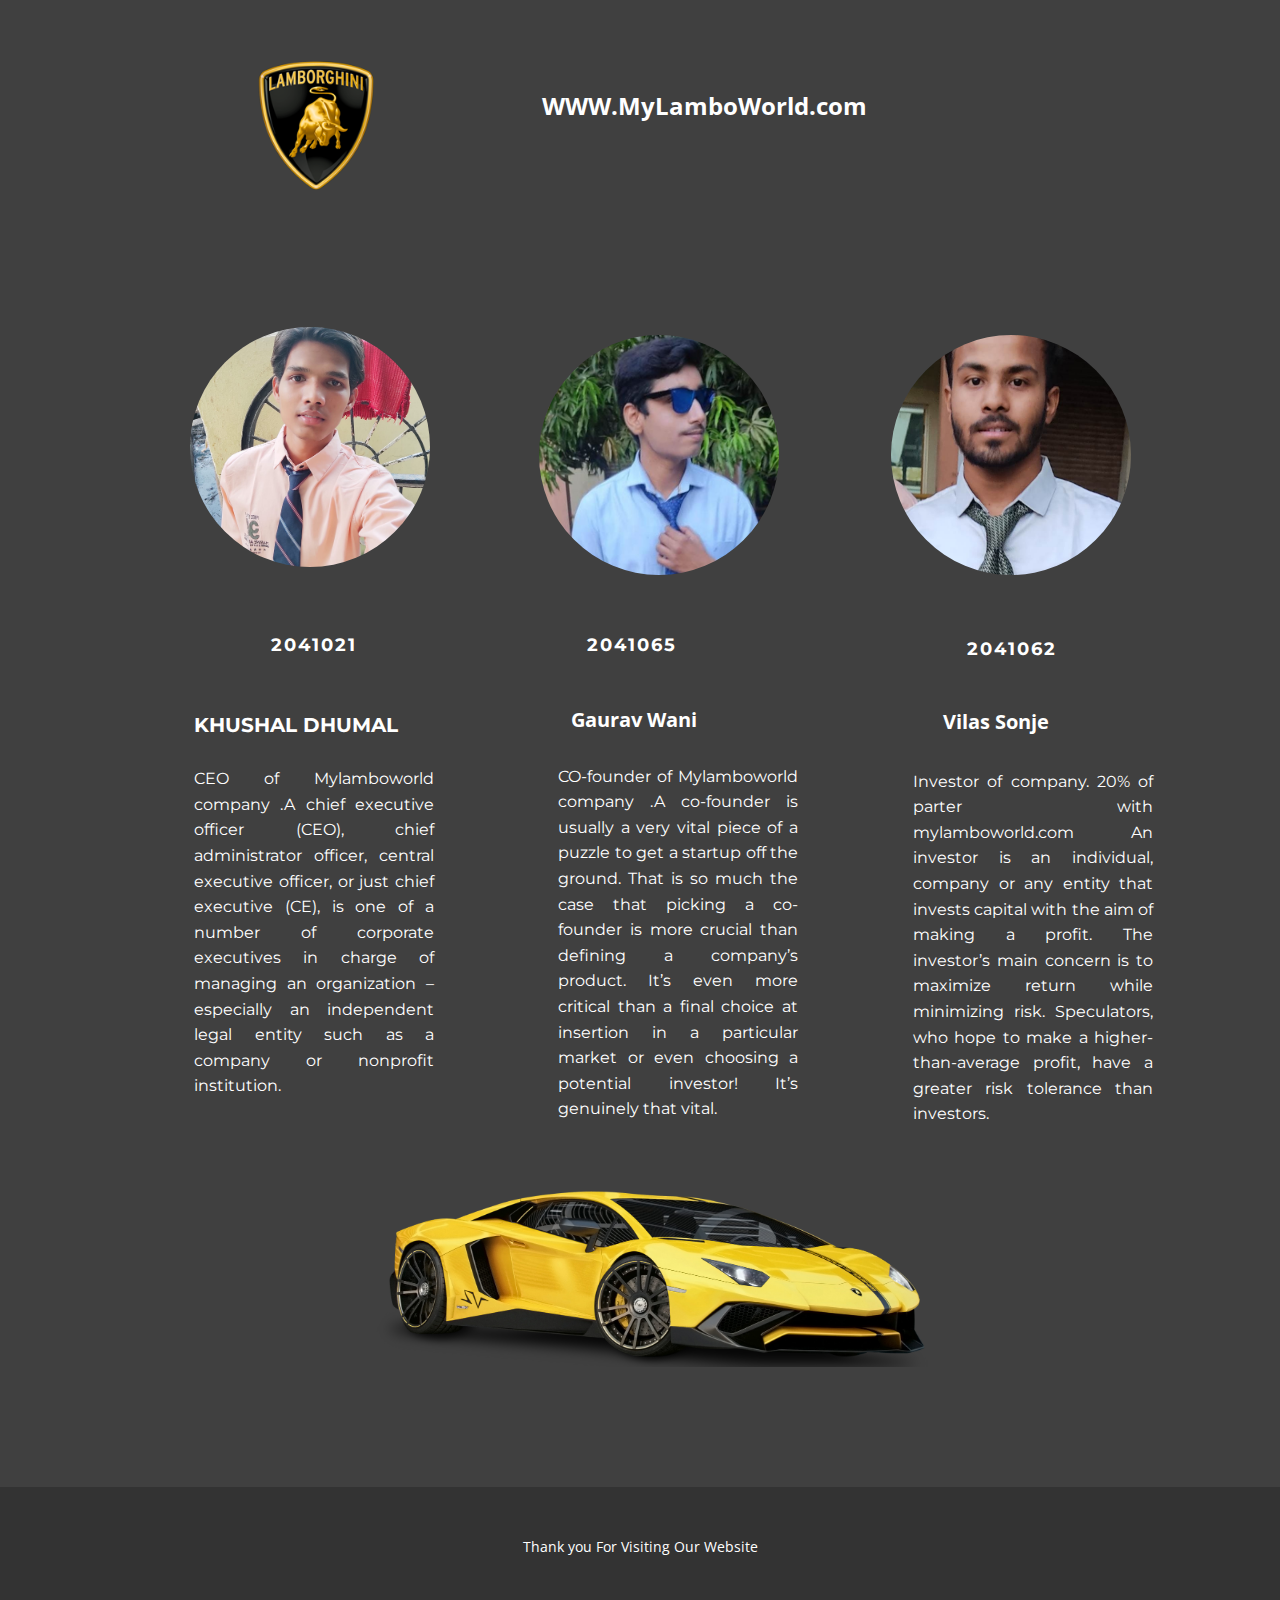
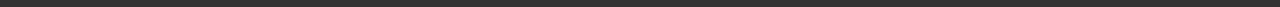
<file: index.html>
<!DOCTYPE html>
<html style="font-size: 16px;">
  <head>
    <meta name="viewport" content="width=device-width, initial-scale=1.0">
    <meta charset="utf-8">
    <meta name="keywords" content="">
    <meta name="description" content="">
    <title>About Us</title>
    <link rel="stylesheet" href="nicepage.css" media="screen">
<link rel="stylesheet" href="Home.css" media="screen">
    <script class="u-script" type="text/javascript" src="jquery.js" defer=""></script>
    <script class="u-script" type="text/javascript" src="nicepage.js" defer=""></script>
    <meta name="generator" content="Nicepage 4.11.3, nicepage.com">
    <link id="u-theme-google-font" rel="stylesheet" href="https://fonts.googleapis.com/css?family=Roboto:100,100i,300,300i,400,400i,500,500i,700,700i,900,900i|Open+Sans:300,300i,400,400i,500,500i,600,600i,700,700i,800,800i">
    <link id="u-page-google-font" rel="stylesheet" href="https://fonts.googleapis.com/css?family=Montserrat:100,100i,200,200i,300,300i,400,400i,500,500i,600,600i,700,700i,800,800i,900,900i">
    
    
    <script type="application/ld+json">{
		"@context": "http://schema.org",
		"@type": "Organization",
		"name": ""
}</script>
    <meta name="theme-color" content="#478ac9">
    <meta property="og:title" content="Home">
    <meta property="og:type" content="website">
  </head>
  <body data-home-page="Home.html" data-home-page-title="Home" class="u-body u-grey-75 u-xl-mode"><header class="u-clearfix u-header u-header" id="sec-2013"><div class="u-clearfix u-sheet u-sheet-1">
        <p class="u-text u-text-1">WWW.MyLamboWorld.com</p>
        <img class="u-image u-image-default u-preserve-proportions u-image-1" src="images/logo1.png" alt="" data-image-width="240" data-image-height="180">
      </div></header>
    <section class="u-clearfix u-section-1" id="carousel_a229">
      <div class="u-clearfix u-sheet u-sheet-1">
        <div class="u-clearfix u-layout-wrap u-layout-wrap-1">
          <div class="u-gutter-0 u-layout">
            <div class="u-layout-row">
              <div class="u-container-style u-layout-cell u-size-20 u-layout-cell-1">
                <div class="u-container-layout u-container-layout-1">
                  <div class="u-image u-image-circle u-image-1" alt="" data-image-width="1200" data-image-height="1599"></div>
                  <h6 class="u-align-justify u-custom-font u-font-montserrat u-text u-text-1">&nbsp; &nbsp; &nbsp; &nbsp; &nbsp; &nbsp;204<span style="font-size: 1.25rem;"></span>1021
                  </h6>
                  <p class="u-align-justify u-custom-font u-font-montserrat u-text u-text-2">
                    <span style="font-weight: 700; font-size: 1.25rem;"> KHUSHAL DHUMAL</span>
                    <br>
                    <br>
                    <span style="font-weight: 700;"></span>CEO of Mylamboworld company .A chief executive officer (CEO), chief administrator officer, central executive officer, or just chief executive (CE), is one of a number of corporate executives in charge of managing an organization – especially an independent legal entity such as a company or nonprofit institution.<br>
                  </p>
                </div>
              </div>
              <div class="u-align-left-xs u-container-style u-layout-cell u-size-20 u-layout-cell-2">
                <div class="u-container-layout u-container-layout-2">
                  <div class="u-image u-image-circle u-preserve-proportions u-image-2" alt="" data-image-width="567" data-image-height="526"></div>
                  <h6 class="u-align-left u-custom-font u-font-montserrat u-text u-text-3">2041065</h6>
                  <p class="u-align-justify u-text u-text-4">Gaurav Wani<br>
                    <br>
                  </p>
                  <p class="u-align-justify u-custom-font u-font-montserrat u-text u-text-5"> CO-founder of Mylamboworld company .A co-founder is usually a very vital piece of a puzzle to get a startup off the ground. That is so much the case that picking a co-founder is more crucial than defining a company’s product. It’s even more critical than a final choice at insertion in a particular market or even choosing a potential investor! It’s genuinely that vital.</p>
                </div>
              </div>
              <div class="u-container-style u-layout-cell u-size-20 u-layout-cell-3">
                <div class="u-container-layout u-container-layout-3">
                  <div class="u-image u-image-circle u-image-3" alt="" data-image-width="714" data-image-height="1180"></div>
                  <h6 class="u-align-justify u-custom-font u-font-montserrat u-text u-text-6">2041062</h6>
                  <p class="u-align-justify u-text u-text-7">Vilas Sonje</p>
                  <p class="u-align-justify u-custom-font u-font-montserrat u-text u-text-8"> Investor of company. 20% of parter with mylamboworld.com An investor is an individual, company or any entity that invests capital with the aim of making a profit. The investor’s main concern is to maximize return while minimizing risk. Speculators, who hope to make a higher-than-average profit, have a greater risk tolerance than investors.</p>
                </div>
              </div>
            </div>
          </div>
        </div>
        <img class="u-image u-image-default u-image-4" src="images/sian.png" alt="" data-image-width="1792" data-image-height="653">
      </div>
    </section>
    
    
    <footer class="u-align-center u-clearfix u-footer u-grey-80 u-footer" id="sec-3ff8"><div class="u-clearfix u-sheet u-sheet-1">
        <p class="u-small-text u-text u-text-variant u-text-1">Thank you For Visiting Our Website</p>
      </div></footer>
   
  </body>
</html>
</file>
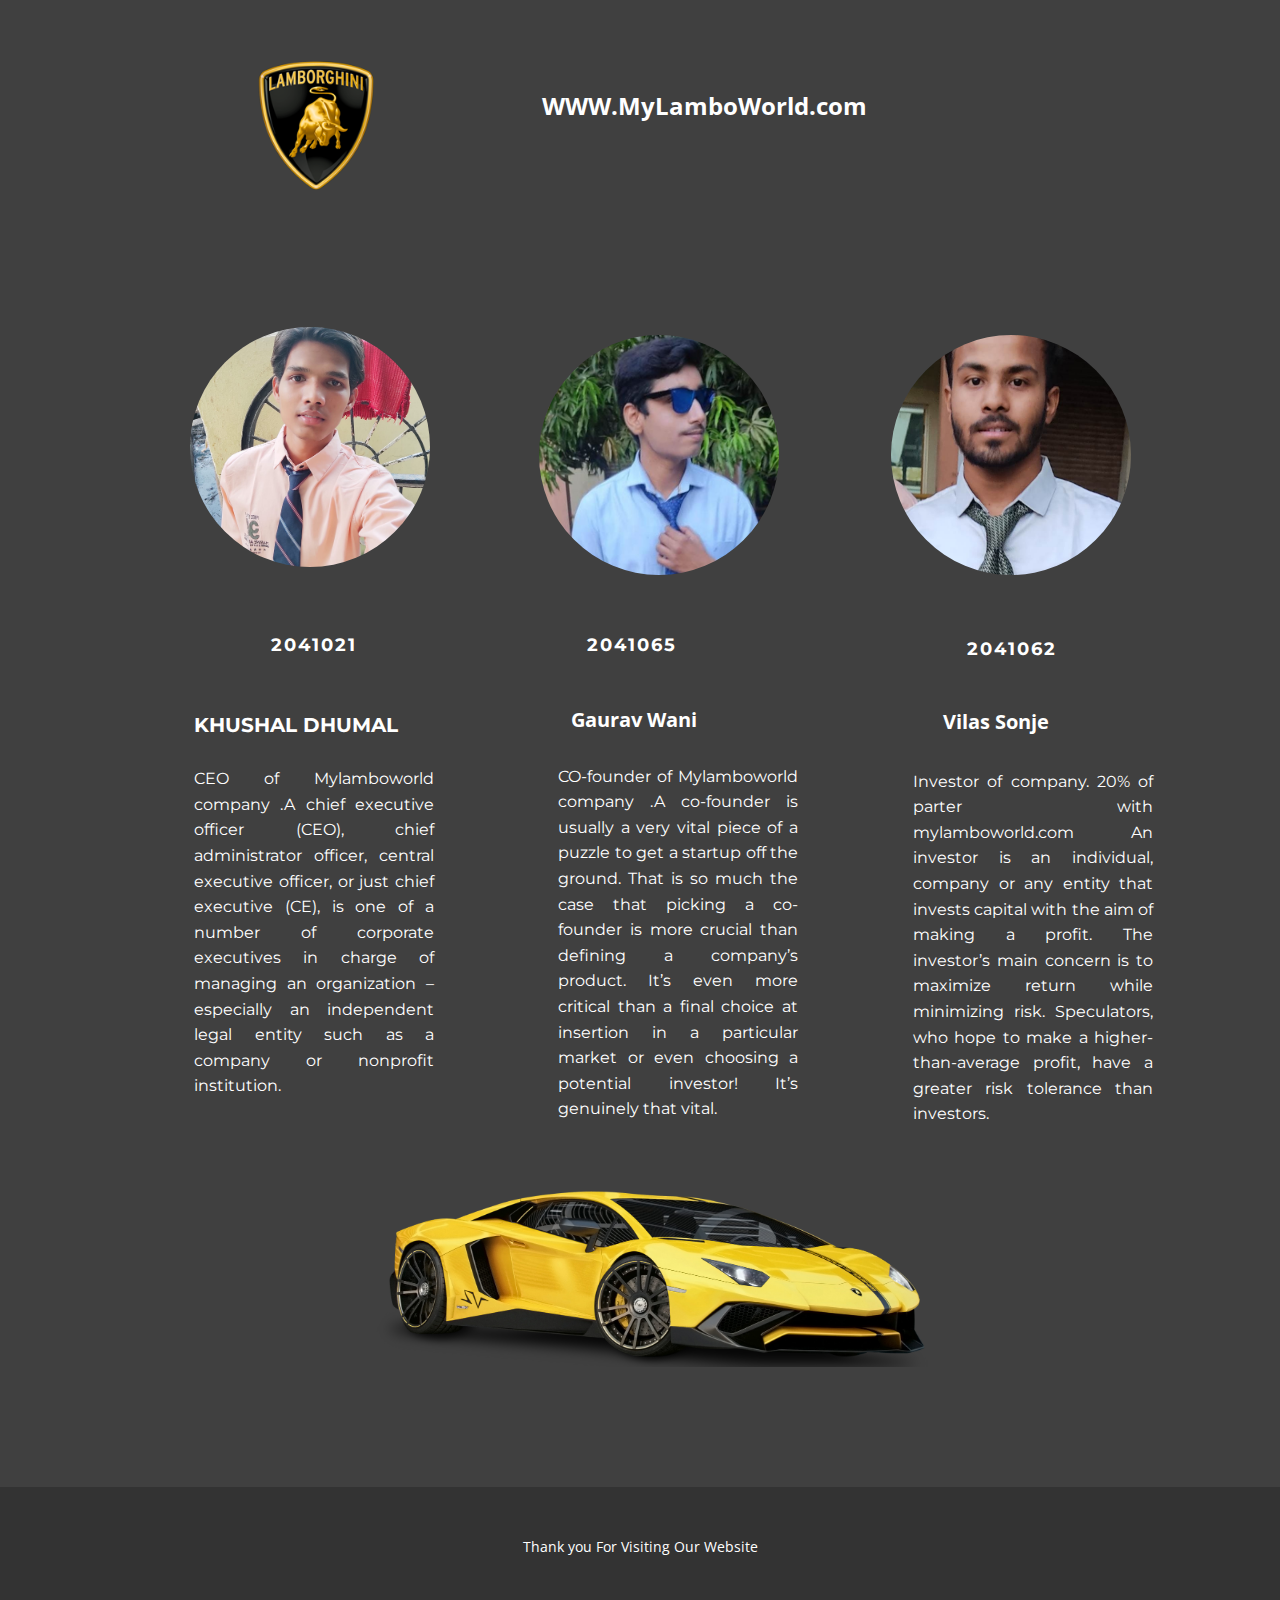
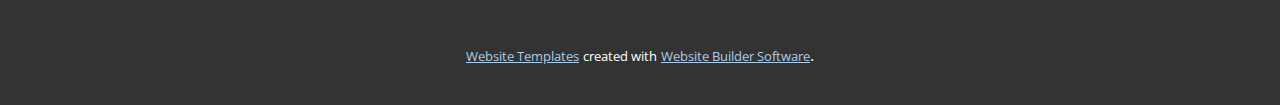
<file: Home.html>
<!DOCTYPE html>
<html style="font-size: 16px;">
  <head>
    <meta name="viewport" content="width=device-width, initial-scale=1.0">
    <meta charset="utf-8">
    <meta name="keywords" content="">
    <meta name="description" content="">
    <title>Home</title>
    <link rel="stylesheet" href="nicepage.css" media="screen">
<link rel="stylesheet" href="Home.css" media="screen">
    <script class="u-script" type="text/javascript" src="jquery.js" defer=""></script>
    <script class="u-script" type="text/javascript" src="nicepage.js" defer=""></script>
    <meta name="generator" content="Nicepage 4.11.3, nicepage.com">
    <link id="u-theme-google-font" rel="stylesheet" href="https://fonts.googleapis.com/css?family=Roboto:100,100i,300,300i,400,400i,500,500i,700,700i,900,900i|Open+Sans:300,300i,400,400i,500,500i,600,600i,700,700i,800,800i">
    <link id="u-page-google-font" rel="stylesheet" href="https://fonts.googleapis.com/css?family=Montserrat:100,100i,200,200i,300,300i,400,400i,500,500i,600,600i,700,700i,800,800i,900,900i">
    
    
    <script type="application/ld+json">{
		"@context": "http://schema.org",
		"@type": "Organization",
		"name": ""
}</script>
    <meta name="theme-color" content="#478ac9">
    <meta property="og:title" content="Home">
    <meta property="og:type" content="website">
  </head>
  <body class="u-body u-grey-75 u-xl-mode"><header class="u-clearfix u-header u-header" id="sec-2013"><div class="u-clearfix u-sheet u-sheet-1">
        <p class="u-text u-text-1">WWW.MyLamboWorld.com</p>
        <img class="u-image u-image-default u-preserve-proportions u-image-1" src="images/logo1.png" alt="" data-image-width="240" data-image-height="180">
      </div></header>
    <section class="u-clearfix u-section-1" id="carousel_a229">
      <div class="u-clearfix u-sheet u-sheet-1">
        <div class="u-clearfix u-layout-wrap u-layout-wrap-1">
          <div class="u-gutter-0 u-layout">
            <div class="u-layout-row">
              <div class="u-container-style u-layout-cell u-size-20 u-layout-cell-1">
                <div class="u-container-layout u-container-layout-1">
                  <div class="u-image u-image-circle u-image-1" alt="" data-image-width="1200" data-image-height="1599"></div>
                  <h6 class="u-align-justify u-custom-font u-font-montserrat u-text u-text-1">&nbsp; &nbsp; &nbsp; &nbsp; &nbsp; &nbsp;204<span style="font-size: 1.25rem;"></span>1021
                  </h6>
                  <p class="u-align-justify u-custom-font u-font-montserrat u-text u-text-2">
                    <span style="font-weight: 700; font-size: 1.25rem;"> KHUSHAL DHUMAL</span>
                    <br>
                    <br>
                    <span style="font-weight: 700;"></span>CEO of Mylamboworld company .A chief executive officer (CEO), chief administrator officer, central executive officer, or just chief executive (CE), is one of a number of corporate executives in charge of managing an organization – especially an independent legal entity such as a company or nonprofit institution.<br>
                  </p>
                </div>
              </div>
              <div class="u-align-left-xs u-container-style u-layout-cell u-size-20 u-layout-cell-2">
                <div class="u-container-layout u-container-layout-2">
                  <div class="u-image u-image-circle u-preserve-proportions u-image-2" alt="" data-image-width="567" data-image-height="526"></div>
                  <h6 class="u-align-left u-custom-font u-font-montserrat u-text u-text-3">2041065</h6>
                  <p class="u-align-justify u-text u-text-4">Gaurav Wani<br>
                    <br>
                  </p>
                  <p class="u-align-justify u-custom-font u-font-montserrat u-text u-text-5"> CO-founder of Mylamboworld company .A co-founder is usually a very vital piece of a puzzle to get a startup off the ground. That is so much the case that picking a co-founder is more crucial than defining a company’s product. It’s even more critical than a final choice at insertion in a particular market or even choosing a potential investor! It’s genuinely that vital.</p>
                </div>
              </div>
              <div class="u-container-style u-layout-cell u-size-20 u-layout-cell-3">
                <div class="u-container-layout u-container-layout-3">
                  <div class="u-image u-image-circle u-image-3" alt="" data-image-width="714" data-image-height="1180"></div>
                  <h6 class="u-align-justify u-custom-font u-font-montserrat u-text u-text-6">2041062</h6>
                  <p class="u-align-justify u-text u-text-7">Vilas Sonje</p>
                  <p class="u-align-justify u-custom-font u-font-montserrat u-text u-text-8"> Investor of company. 20% of parter with mylamboworld.com An investor is an individual, company or any entity that invests capital with the aim of making a profit. The investor’s main concern is to maximize return while minimizing risk. Speculators, who hope to make a higher-than-average profit, have a greater risk tolerance than investors.</p>
                </div>
              </div>
            </div>
          </div>
        </div>
        <img class="u-image u-image-default u-image-4" src="images/sian.png" alt="" data-image-width="1792" data-image-height="653">
      </div>
    </section>
    
    
    <footer class="u-align-center u-clearfix u-footer u-grey-80 u-footer" id="sec-3ff8"><div class="u-clearfix u-sheet u-sheet-1">
        <p class="u-small-text u-text u-text-variant u-text-1">Thank you For Visiting Our Website</p>
      </div></footer>
    <section class="u-backlink u-clearfix u-grey-80">
      <a class="u-link" href="https://nicepage.com/website-templates" target="_blank">
        <span>Website Templates</span>
      </a>
      <p class="u-text">
        <span>created with</span>
      </p>
      <a class="u-link" href="" target="_blank">
        <span>Website Builder Software</span>
      </a>. 
    </section>
  </body>
</html>
</file>
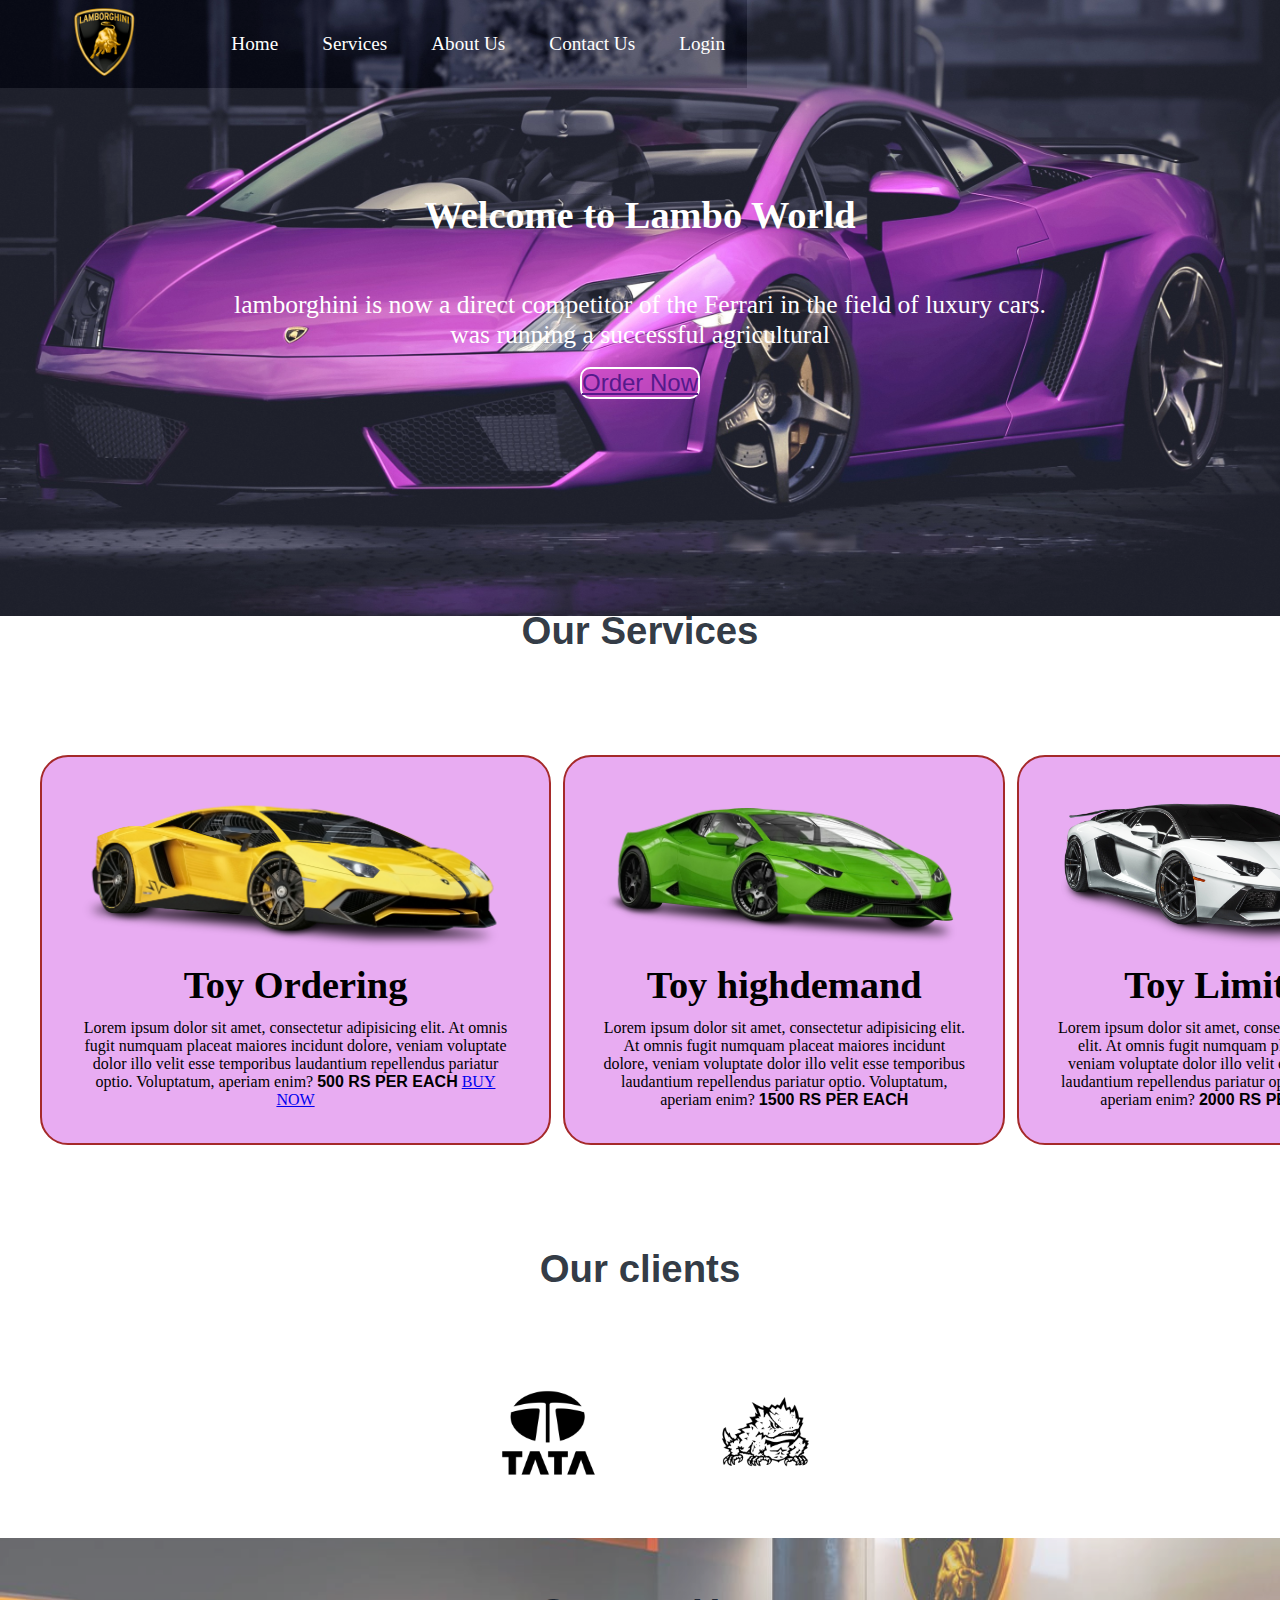
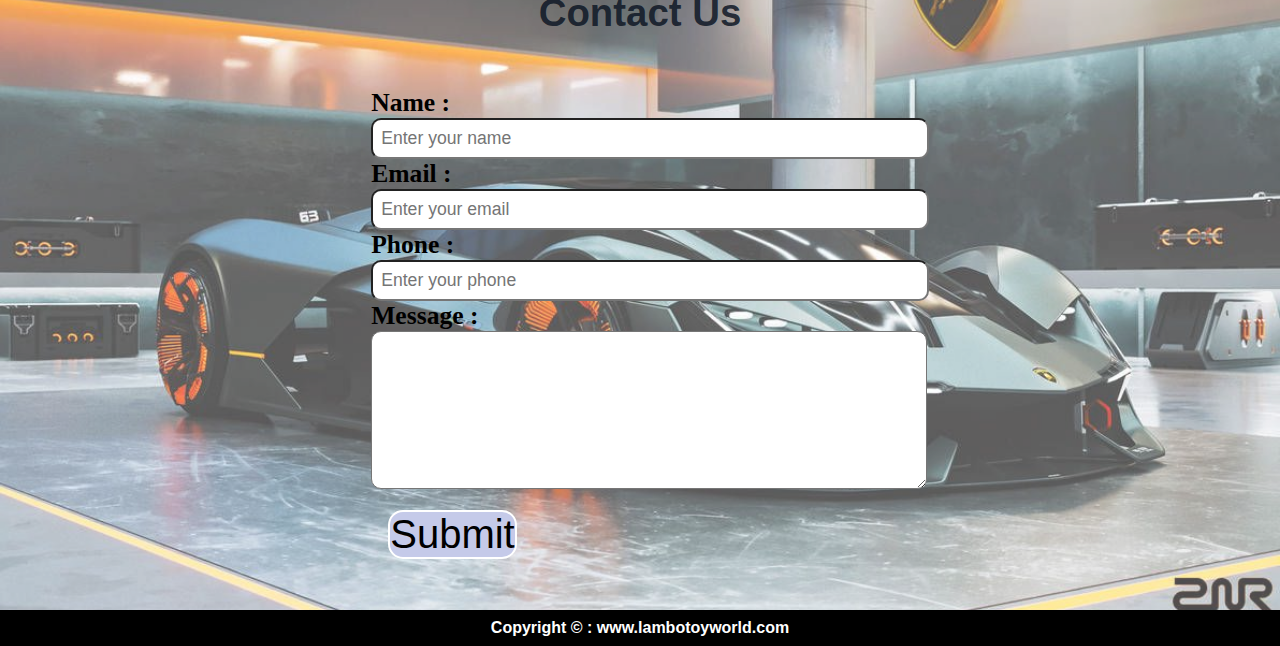
<file: index1.html>
<!DOCTYPE html>
<html lang="en">
<head>
    <meta charset="UTF-8">
    <meta http-equiv="X-UA-Compatible" content="IE=edge">
    <meta name="viewport" content="width=device-width, initial-scale=1.0">
    <link rel="stylesheet" type="text/css" href="style.css">
    <link href="https://fonts.googleapis.com/icon?family=Material+Icons" rel="stylesheet">
    <title>www.myLamboWorld.com</title>
</head>
<body>
    <nav id="navbar">
        <div id="logo">
            <img src="logo1.png" alt="mymeals.com">
        </div>
        <ul>
            <li class="item"><a href="#">Home</a></li>
            <li class="item"><a href="#services">Services</a></li>
            <li class="item"><a href="index.html">About Us</a></li>
            <li class="item"><a href="#contact">Contact Us</a></li>
            <li class="item"><a href="login_final.html">Login</a></li>
        </ul>
       
    </nav>
    <section id="home">
        <h1 class="h-primary">Welcome to Lambo World</h1>
        <p> lamborghini is now a direct competitor of the Ferrari in the field of luxury cars.</p>
         <p> was running a successful agricultural </p> 
        <button class="btn"><a href="">Order Now</a> </button>


    </section>
    <section class="services-container">
        <h1 class="h-primary center"">Our Services</h1>
        <div id="services">
            <div class="box">
                <img src="sian.png" alt="">
                <h2 class="h-secondary center">Toy Ordering</h2>
                <p class="center">Lorem ipsum dolor sit amet, consectetur adipisicing elit. 
                    At omnis fugit numquam placeat maiores incidunt dolore, 
                    veniam voluptate dolor illo velit esse temporibus
                     laudantium repellendus pariatur optio. Voluptatum, aperiam enim?
                                          <strong style="font-family:Arial, Helvetica, sans-serif ;">500 RS PER EACH</strong>
                                        <a href="https://moneyinc.com/what-makes-a-lamborghini-engine-so-special/">BUY NOW</a></p>
            </div> 
            <div class="box">
                <img src="sian2.png" alt="">
                <h2 class="h-secondary center">Toy highdemand</h2>
                <p class="center" >Lorem ipsum dolor sit amet, consectetur adipisicing elit. 
                    At omnis fugit numquam placeat maiores incidunt dolore, 
                    veniam voluptate dolor illo velit esse temporibus
                     laudantium repellendus pariatur optio. Voluptatum, aperiam enim?
                     <strong style="font-family:Arial, Helvetica, sans-serif ;">1500 RS PER EACH</strong></p>
            </div> 
            <div class="box">
                <img src="sian3.png" alt="">
                <h2 class="h-secondary center">Toy Limited</h2>
                <p class="center">Lorem ipsum dolor sit amet, consectetur adipisicing elit. 
                    At omnis fugit numquam placeat maiores  
                    veniam voluptate dolor illo velit esse temporibus
                     laudantium repellendus pariatur optio. Voluptatum, aperiam enim?
                     <strong style="font-family:Arial, Helvetica, sans-serif  ;">2000 RS PER EACH</strong</p>
            </div> 
         </div>
    </section>
    <section id="client-section">
        <h1 class="h-primary center">Our clients</h1>
        <div id="clients">
            <div class="client-item">
                <img src="black.png" alt="clients">
            </div>
            <div class="client-item"></div>
                 <img src="tcu-1-logo-black-and-white.png" alt="clients">
            </div>
          
           
            
        </div>
    </section>
  
    <section id="contact">
        <h1 class="h-primary center">Contact Us</h1>
        <div id="contact-box">
            <form action="">
                <div class="form-group">
                    <label for="name">Name : </label>
                    <input type="text" name="name" id="name" placeholder="Enter your name">
                </div>
                <div class="form-group">
                    <label for="email">Email : </label>
                    <input type="text" name="name" id="email" placeholder="Enter your email">
                </div>
                <div class="form-group">
                    <label for="phone">Phone : </label>
                    <input type="text" name="name" id="phone" placeholder="Enter your phone">
                </div>
                <div class="form-group">
                    <label for="message">Message : </label>
                    <textarea name="message" id="message" cols="30" rows="7"></textarea>
                </div>
               
                <div class="form-group">
                    <button class="btn2">Submit</button>
                </div>
            </form>


        </div>
    </section>
   
    <footer>
        <div class="center">
            Copyright &copy; : www.lambotoyworld.com
        </div>
    </footer>
</body>
</html>
</file>
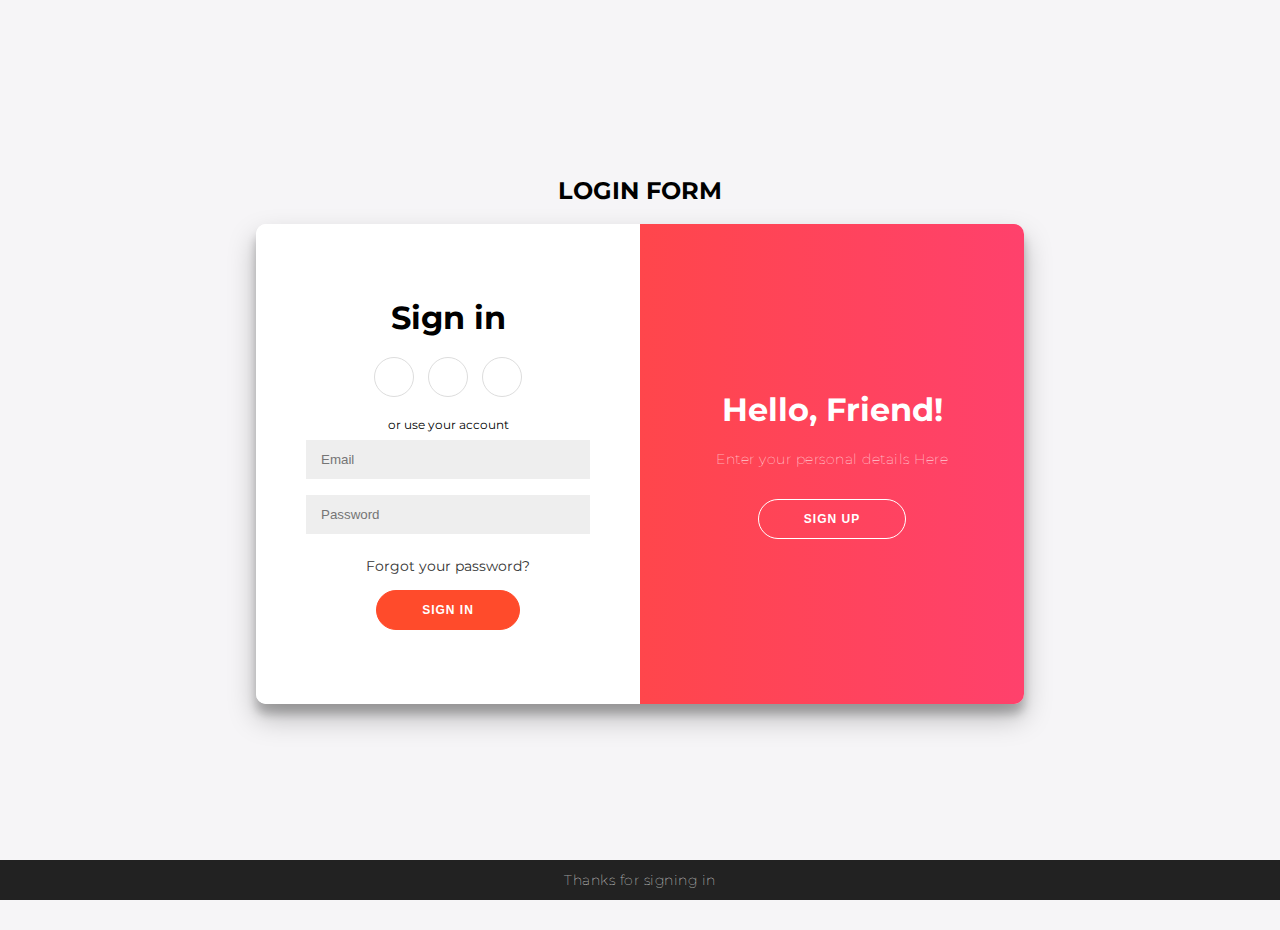
<file: login_final.html>
<html lang="en">
<head>
    <meta charset="UTF-8">
    <meta http-equiv="X-UA-Compatible" content="IE=edge">
    <meta name="viewport" content="width=device-width, initial-scale=1.0">
    <title>Document</title>
    <link rel="stylesheet" type="text/css" href="login_css.css"
</head>
<body>
    <h2>LOGIN FORM</h2>
<div class="container" id="container">
	<div class="form-container sign-up-container">
		<form action="#">
			<h1>Create Account</h1>
			<div class="social-container">
				<a href="#" class="social"><i class="fab fa-facebook-f"></i></a>
				<a href="#" class="social"><i class="fab fa-google-plus-g"></i></a>
				<a href="#" class="social"><i class="fab fa-linkedin-in"></i></a>
			</div>
			<span>or use your email for registration</span>
			<input type="text" placeholder="Name" />
			<input type="email" placeholder="Email" />
			<input type="password" placeholder="Password" />
			<button>Sign Up</button>
		</form>
	</div>
	<div class="form-container sign-in-container">
		<form action="#">
			<h1>Sign in</h1>
			<div class="social-container">
				<a href="#" class="social"><i class="fab fa-facebook-f"></i></a>
				<a href="#" class="social"><i class="fab fa-google-plus-g"></i></a>
				<a href="#" class="social"><i class="fab fa-linkedin-in"></i></a>
			</div>
			<span>or use your account</span>
			<input type="email" placeholder="Email" />
			<input type="password" placeholder="Password" />
			<a href="#">Forgot your password?</a>
			<button>Sign In</button>
		</form>
	</div>
	<div class="overlay-container">
		<div class="overlay">
			<div class="overlay-panel overlay-left">
				<h1>Welcome Back!</h1>
				<p>To keep connected with us please login with your personal info</p>
				<button class="ghost" id="signIn">Sign In</button>
			</div>
			<div class="overlay-panel overlay-right">
				<h1>Hello, Friend!</h1>
				<p>Enter your personal details Here </p>
				<button class="ghost" id="signUp">Sign Up</button>
			</div>
		</div>
	</div>
</div>

<footer>
	<p>
	Thanks for signing in 
	</p>
</footer>
</body>
</html>
</file>
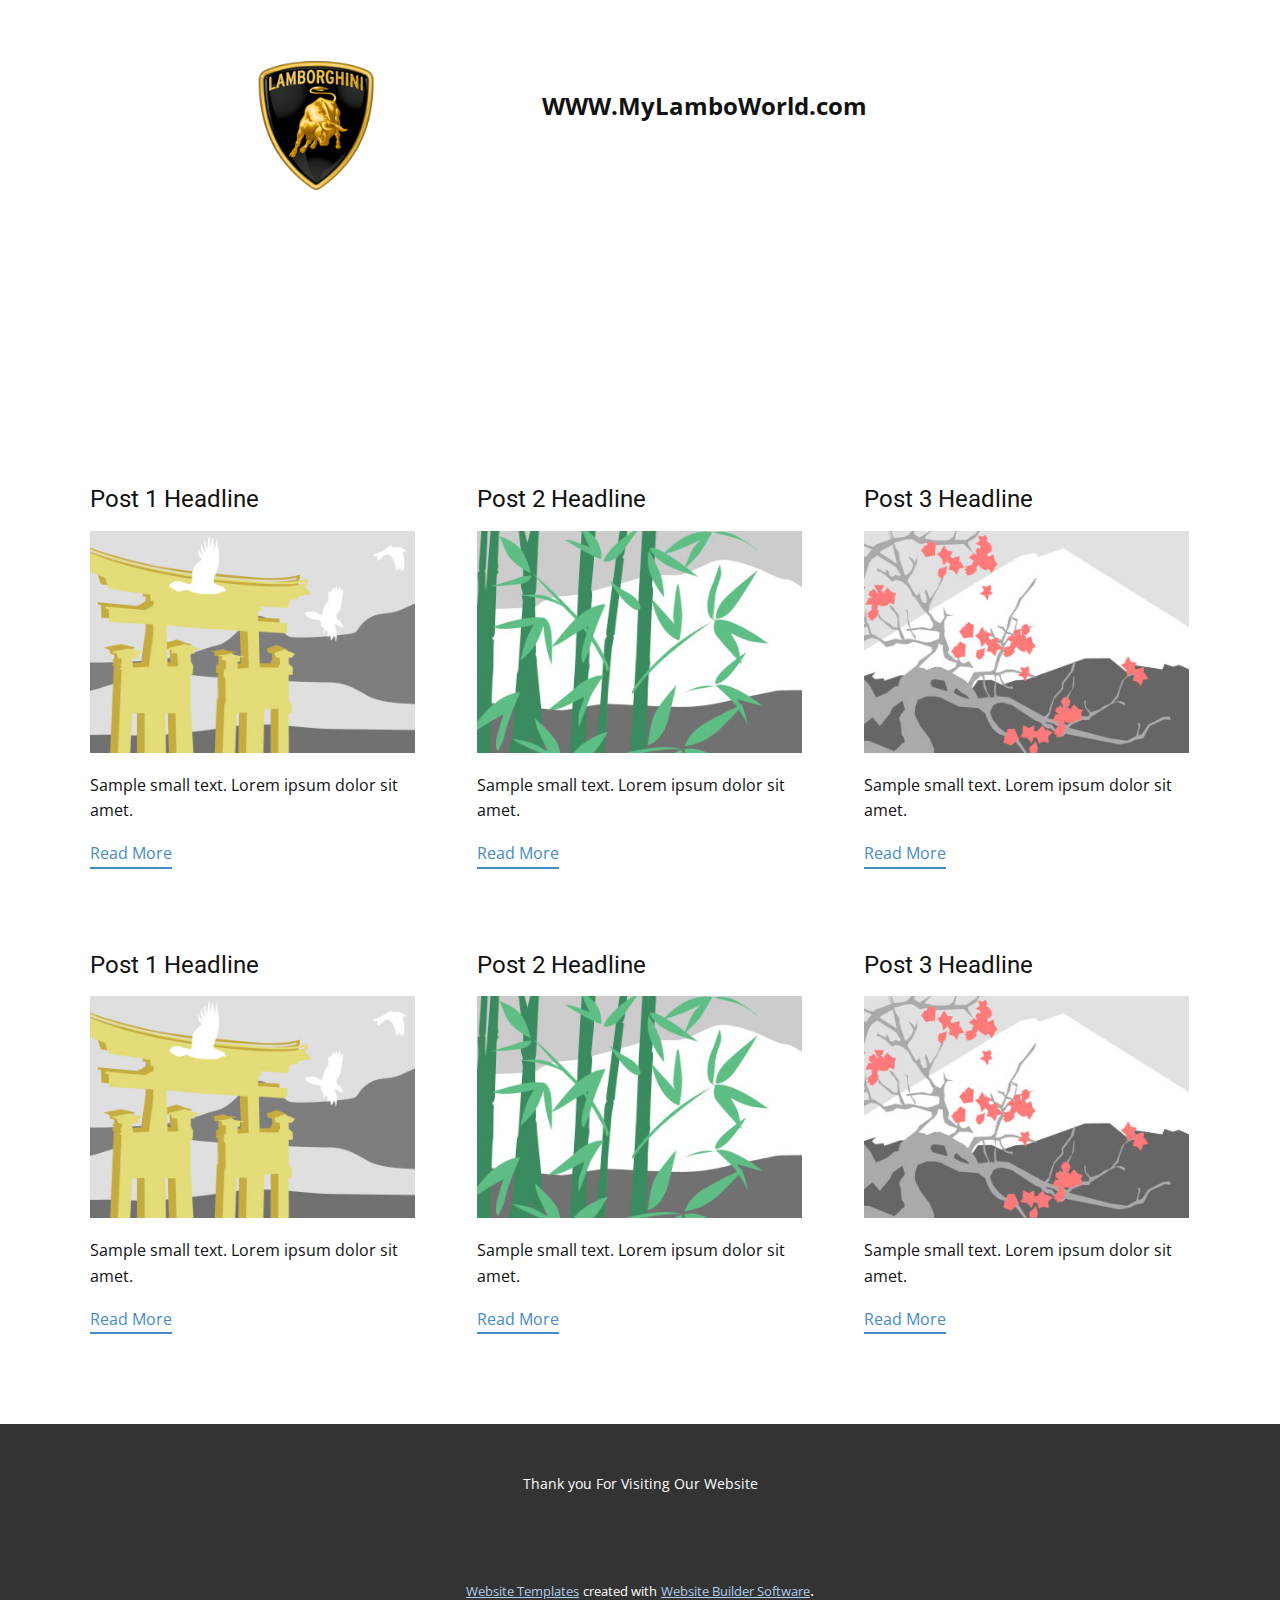
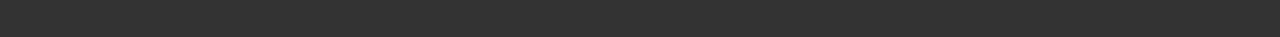
<file: blog/blog.html>
<html style="font-size: 16px;"><head>
    <meta name="viewport" content="width=device-width, initial-scale=1.0">
    <meta charset="utf-8">
    <meta name="keywords" content="">
    <meta name="description" content="">
    <title>Blog Template</title>
    <link rel="stylesheet" href="../nicepage.css" media="screen">
<link rel="stylesheet" href="../Blog-Template.css" media="screen">
    <script class="u-script" type="text/javascript" src="../jquery.js" defer=""></script>
    <script class="u-script" type="text/javascript" src="../nicepage.js" defer=""></script>
    <meta name="generator" content="Nicepage 4.11.3, nicepage.com">
    <link id="u-theme-google-font" rel="stylesheet" href="https://fonts.googleapis.com/css?family=Roboto:100,100i,300,300i,400,400i,500,500i,700,700i,900,900i|Open+Sans:300,300i,400,400i,500,500i,600,600i,700,700i,800,800i">
    
    
    <script type="application/ld+json">{
		"@context": "http://schema.org",
		"@type": "Organization",
		"name": ""
}</script>
    <meta name="theme-color" content="#478ac9">
  </head>
  <body class="u-body u-xl-mode"><header class="u-clearfix u-header u-header" id="sec-2013"><div class="u-clearfix u-sheet u-sheet-1">
        <p class="u-text u-text-1">WWW.MyLamboWorld.com</p>
        <img class="u-image u-image-default u-preserve-proportions u-image-1" src="../images/logo1.png" alt="" data-image-width="240" data-image-height="180">
      </div></header>
    <section class="u-clearfix u-section-1" id="sec-10de">
      <div class="u-clearfix u-sheet u-valign-middle u-sheet-1"><!--blog--><!--blog_options_json--><!--{"type":"Recent","source":"","tags":"","count":""}--><!--/blog_options_json-->
        <div class="u-blog u-expanded-width u-repeater u-repeater-1"><!--blog_post-->
          <div class="u-blog-post u-container-style u-repeater-item u-white u-repeater-item-1">
            <div class="u-container-layout u-similar-container u-valign-top u-container-layout-1"><!--blog_post_header-->
              <h4 class="u-blog-control u-text u-text-1">
                <a class="u-post-header-link" href="../blog/post-5.html"><!--blog_post_header_content-->Post 1 Headline<!--/blog_post_header_content--></a>
              </h4><!--/blog_post_header--><!--blog_post_image-->
              <a class="u-post-header-link" href="../blog/post-5.html"><img alt="" class="u-blog-control u-expanded-width u-image u-image-default u-image-1" src="[data-uri]"></a><!--/blog_post_image--><!--blog_post_content-->
              <div class="u-blog-control u-post-content u-text u-text-2 fr-view">Sample small text. Lorem ipsum dolor sit amet.</div><!--/blog_post_content--><!--blog_post_readmore-->
              <a href="../blog/post-5.html" class="u-blog-control u-border-2 u-border-palette-1-base u-btn u-btn-rectangle u-button-style u-none u-btn-1"><!--blog_post_readmore_content--><!--options_json--><!--{"content":"","defaultValue":"Read More"}--><!--/options_json-->Read More<!--/blog_post_readmore_content--></a><!--/blog_post_readmore-->
            </div>
          </div><div class="u-blog-post u-container-style u-repeater-item u-video-cover u-white">
            <div class="u-container-layout u-similar-container u-valign-top u-container-layout-2"><!--blog_post_header-->
              <h4 class="u-blog-control u-text u-text-3">
                <a class="u-post-header-link" href="../blog/post-4.html"><!--blog_post_header_content-->Post 2 Headline<!--/blog_post_header_content--></a>
              </h4><!--/blog_post_header--><!--blog_post_image-->
              <a class="u-post-header-link" href="../blog/post-4.html"><img alt="" class="u-blog-control u-expanded-width u-image u-image-default u-image-2" src="[data-uri]"></a><!--/blog_post_image--><!--blog_post_content-->
              <div class="u-blog-control u-post-content u-text u-text-4 fr-view">Sample small text. Lorem ipsum dolor sit amet.</div><!--/blog_post_content--><!--blog_post_readmore-->
              <a href="../blog/post-4.html" class="u-blog-control u-border-2 u-border-palette-1-base u-btn u-btn-rectangle u-button-style u-none u-btn-2"><!--blog_post_readmore_content--><!--options_json--><!--{"content":"","defaultValue":"Read More"}--><!--/options_json-->Read More<!--/blog_post_readmore_content--></a><!--/blog_post_readmore-->
            </div>
          </div><div class="u-blog-post u-container-style u-repeater-item u-video-cover u-white">
            <div class="u-container-layout u-similar-container u-valign-top u-container-layout-3"><!--blog_post_header-->
              <h4 class="u-blog-control u-text u-text-5">
                <a class="u-post-header-link" href="../blog/post-3.html"><!--blog_post_header_content-->Post 3 Headline<!--/blog_post_header_content--></a>
              </h4><!--/blog_post_header--><!--blog_post_image-->
              <a class="u-post-header-link" href="../blog/post-3.html"><img alt="" class="u-blog-control u-expanded-width u-image u-image-default u-image-3" src="[data-uri]"></a><!--/blog_post_image--><!--blog_post_content-->
              <div class="u-blog-control u-post-content u-text u-text-6 fr-view">Sample small text. Lorem ipsum dolor sit amet.</div><!--/blog_post_content--><!--blog_post_readmore-->
              <a href="../blog/post-3.html" class="u-blog-control u-border-2 u-border-palette-1-base u-btn u-btn-rectangle u-button-style u-none u-btn-3"><!--blog_post_readmore_content--><!--options_json--><!--{"content":"","defaultValue":"Read More"}--><!--/options_json-->Read More<!--/blog_post_readmore_content--></a><!--/blog_post_readmore-->
            </div>
          </div><div class="u-blog-post u-container-style u-repeater-item u-white u-repeater-item-1">
            <div class="u-container-layout u-similar-container u-valign-top u-container-layout-1"><!--blog_post_header-->
              <h4 class="u-blog-control u-text u-text-1">
                <a class="u-post-header-link" href="../blog/post-2.html"><!--blog_post_header_content-->Post 1 Headline<!--/blog_post_header_content--></a>
              </h4><!--/blog_post_header--><!--blog_post_image-->
              <a class="u-post-header-link" href="../blog/post-2.html"><img alt="" class="u-blog-control u-expanded-width u-image u-image-default u-image-1" src="[data-uri]"></a><!--/blog_post_image--><!--blog_post_content-->
              <div class="u-blog-control u-post-content u-text u-text-2 fr-view">Sample small text. Lorem ipsum dolor sit amet.</div><!--/blog_post_content--><!--blog_post_readmore-->
              <a href="../blog/post-2.html" class="u-blog-control u-border-2 u-border-palette-1-base u-btn u-btn-rectangle u-button-style u-none u-btn-1"><!--blog_post_readmore_content--><!--options_json--><!--{"content":"","defaultValue":"Read More"}--><!--/options_json-->Read More<!--/blog_post_readmore_content--></a><!--/blog_post_readmore-->
            </div>
          </div><div class="u-blog-post u-container-style u-repeater-item u-video-cover u-white">
            <div class="u-container-layout u-similar-container u-valign-top u-container-layout-2"><!--blog_post_header-->
              <h4 class="u-blog-control u-text u-text-3">
                <a class="u-post-header-link" href="../blog/post-1.html"><!--blog_post_header_content-->Post 2 Headline<!--/blog_post_header_content--></a>
              </h4><!--/blog_post_header--><!--blog_post_image-->
              <a class="u-post-header-link" href="../blog/post-1.html"><img alt="" class="u-blog-control u-expanded-width u-image u-image-default u-image-2" src="[data-uri]"></a><!--/blog_post_image--><!--blog_post_content-->
              <div class="u-blog-control u-post-content u-text u-text-4 fr-view">Sample small text. Lorem ipsum dolor sit amet.</div><!--/blog_post_content--><!--blog_post_readmore-->
              <a href="../blog/post-1.html" class="u-blog-control u-border-2 u-border-palette-1-base u-btn u-btn-rectangle u-button-style u-none u-btn-2"><!--blog_post_readmore_content--><!--options_json--><!--{"content":"","defaultValue":"Read More"}--><!--/options_json-->Read More<!--/blog_post_readmore_content--></a><!--/blog_post_readmore-->
            </div>
          </div><div class="u-blog-post u-container-style u-repeater-item u-video-cover u-white">
            <div class="u-container-layout u-similar-container u-valign-top u-container-layout-3"><!--blog_post_header-->
              <h4 class="u-blog-control u-text u-text-5">
                <a class="u-post-header-link" href="../blog/post.html"><!--blog_post_header_content-->Post 3 Headline<!--/blog_post_header_content--></a>
              </h4><!--/blog_post_header--><!--blog_post_image-->
              <a class="u-post-header-link" href="../blog/post.html"><img alt="" class="u-blog-control u-expanded-width u-image u-image-default u-image-3" src="[data-uri]"></a><!--/blog_post_image--><!--blog_post_content-->
              <div class="u-blog-control u-post-content u-text u-text-6 fr-view">Sample small text. Lorem ipsum dolor sit amet.</div><!--/blog_post_content--><!--blog_post_readmore-->
              <a href="../blog/post.html" class="u-blog-control u-border-2 u-border-palette-1-base u-btn u-btn-rectangle u-button-style u-none u-btn-3"><!--blog_post_readmore_content--><!--options_json--><!--{"content":"","defaultValue":"Read More"}--><!--/options_json-->Read More<!--/blog_post_readmore_content--></a><!--/blog_post_readmore-->
            </div>
          </div><!--/blog_post--><!--blog_post-->
          <!--/blog_post--><!--blog_post-->
          <!--/blog_post-->
        </div><!--/blog-->
      </div>
    </section>
    
    
    <footer class="u-align-center u-clearfix u-footer u-grey-80 u-footer" id="sec-3ff8"><div class="u-clearfix u-sheet u-sheet-1">
        <p class="u-small-text u-text u-text-variant u-text-1">Thank you For Visiting Our Website</p>
      </div></footer>
    <section class="u-backlink u-clearfix u-grey-80">
      <a class="u-link" href="https://nicepage.com/website-templates" target="_blank">
        <span>Website Templates</span>
      </a>
      <p class="u-text">
        <span>created with</span>
      </p>
      <a class="u-link" href="" target="_blank">
        <span>Website Builder Software</span>
      </a>. 
    </section>
  
</body></html>
</file>
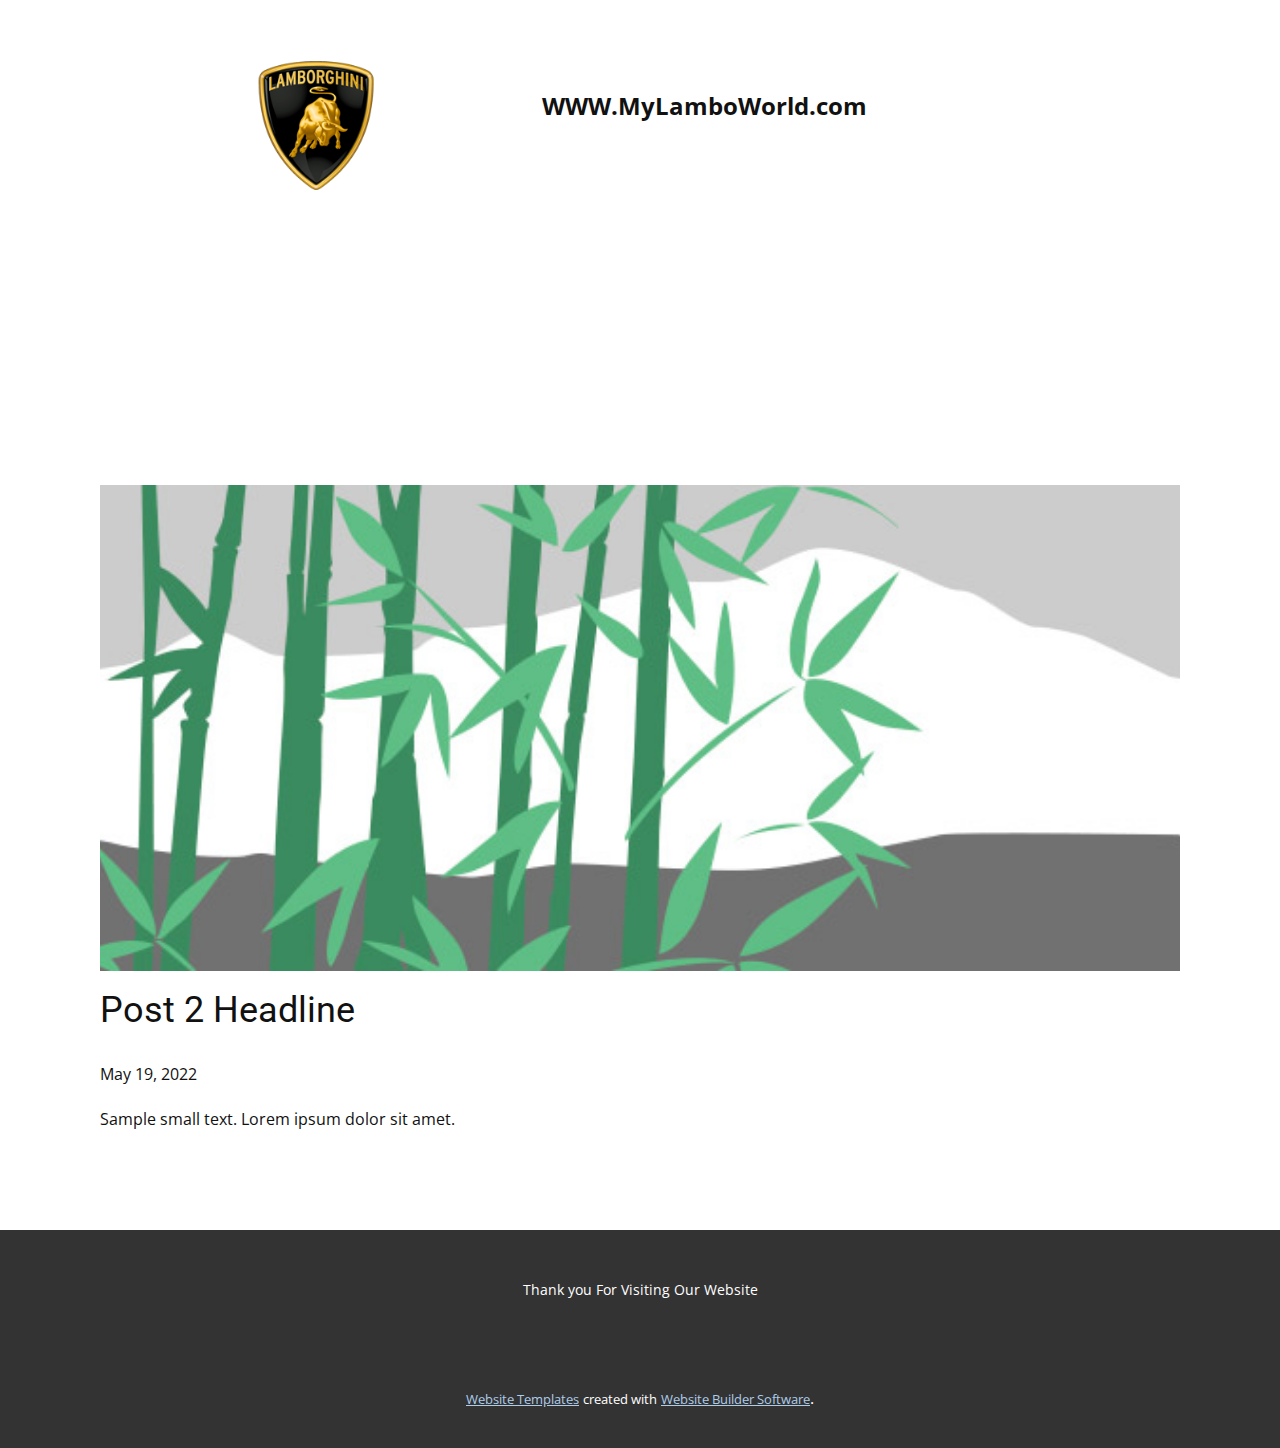
<file: blog/post-1.html>
<!doctype html>
<html style="font-size: 16px;"><head>
    <meta name="viewport" content="width=device-width, initial-scale=1.0">
    <meta charset="utf-8">
    <meta name="keywords" content="Post 1 Headline">
    <meta name="description" content="">
    <title>Post 2 Headline</title>
    <link rel="stylesheet" href="../nicepage.css" media="screen">
<link rel="stylesheet" href="../Post-Template.css" media="screen">
    <script class="u-script" type="text/javascript" src="../jquery.js" defer=""></script>
    <script class="u-script" type="text/javascript" src="../nicepage.js" defer=""></script>
    <meta name="generator" content="Nicepage 4.11.3, nicepage.com">
    <link id="u-theme-google-font" rel="stylesheet" href="https://fonts.googleapis.com/css?family=Roboto:100,100i,300,300i,400,400i,500,500i,700,700i,900,900i|Open+Sans:300,300i,400,400i,500,500i,600,600i,700,700i,800,800i">
    
    
    <script type="application/ld+json">{
		"@context": "http://schema.org",
		"@type": "Organization",
		"name": ""
}</script>
    <meta name="theme-color" content="#478ac9">
  </head>
  <body class="u-body u-xl-mode"><header class="u-clearfix u-header u-header" id="sec-2013"><div class="u-clearfix u-sheet u-sheet-1">
        <p class="u-text u-text-1">WWW.MyLamboWorld.com</p>
        <img class="u-image u-image-default u-preserve-proportions u-image-1" src="../images/logo1.png" alt="" data-image-width="240" data-image-height="180">
      </div></header>
    <section class="u-align-center u-clearfix u-section-1" id="sec-e80e">
      <div class="u-clearfix u-sheet u-valign-middle-md u-valign-middle-sm u-valign-middle-xs u-sheet-1"><!--post_details--><!--post_details_options_json--><!--{"source":""}--><!--/post_details_options_json--><!--blog_post-->
        <div class="u-container-style u-expanded-width u-post-details u-post-details-1">
          <div class="u-container-layout u-valign-middle u-container-layout-1"><!--blog_post_image-->
            <img alt="" class="u-blog-control u-expanded-width u-image u-image-default u-image-1" src="[data-uri]"><!--/blog_post_image--><!--blog_post_header-->
            <h2 class="u-blog-control u-text u-text-1">Post 2 Headline</h2><!--/blog_post_header--><!--blog_post_metadata-->
            <div class="u-blog-control u-metadata u-metadata-1"><!--blog_post_metadata_date-->
              <span class="u-meta-date u-meta-icon">May 19, 2022</span><!--/blog_post_metadata_date--><!--blog_post_metadata_category-->
              <!--/blog_post_metadata_category--><!--blog_post_metadata_comments-->
              <!--/blog_post_metadata_comments-->
            </div><!--/blog_post_metadata--><!--blog_post_content-->
            <div class="u-align-justify u-blog-control u-post-content u-text u-text-2 fr-view">
  Sample small text. Lorem ipsum dolor sit amet.
  </div><!--/blog_post_content-->
          </div>
        </div><!--/blog_post--><!--/post_details-->
      </div>
    </section>
    
    
    <footer class="u-align-center u-clearfix u-footer u-grey-80 u-footer" id="sec-3ff8"><div class="u-clearfix u-sheet u-sheet-1">
        <p class="u-small-text u-text u-text-variant u-text-1">Thank you For Visiting Our Website</p>
      </div></footer>
    <section class="u-backlink u-clearfix u-grey-80">
      <a class="u-link" href="https://nicepage.com/website-templates" target="_blank">
        <span>Website Templates</span>
      </a>
      <p class="u-text">
        <span>created with</span>
      </p>
      <a class="u-link" href="" target="_blank">
        <span>Website Builder Software</span>
      </a>. 
    </section>
  
</body></html>
</file>
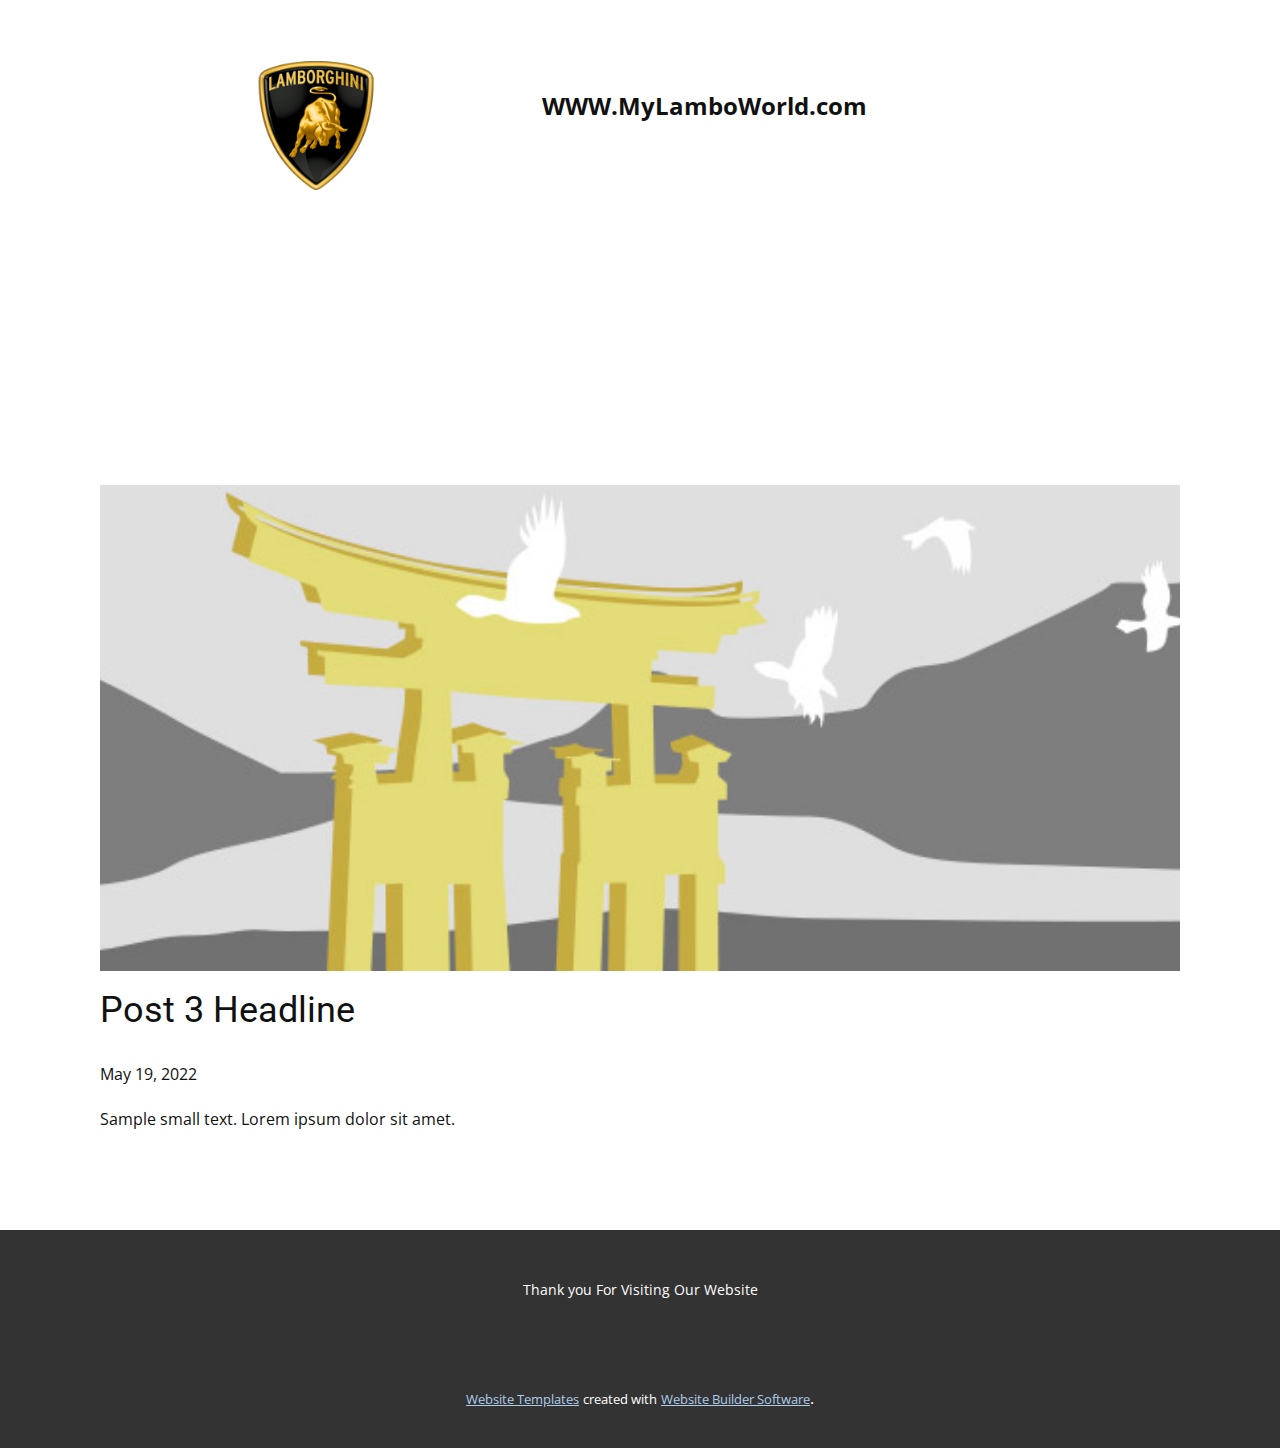
<file: blog/post-2.html>
<!doctype html>
<html style="font-size: 16px;"><head>
    <meta name="viewport" content="width=device-width, initial-scale=1.0">
    <meta charset="utf-8">
    <meta name="keywords" content="Post 1 Headline">
    <meta name="description" content="">
    <title>Post 3 Headline</title>
    <link rel="stylesheet" href="../nicepage.css" media="screen">
<link rel="stylesheet" href="../Post-Template.css" media="screen">
    <script class="u-script" type="text/javascript" src="../jquery.js" defer=""></script>
    <script class="u-script" type="text/javascript" src="../nicepage.js" defer=""></script>
    <meta name="generator" content="Nicepage 4.11.3, nicepage.com">
    <link id="u-theme-google-font" rel="stylesheet" href="https://fonts.googleapis.com/css?family=Roboto:100,100i,300,300i,400,400i,500,500i,700,700i,900,900i|Open+Sans:300,300i,400,400i,500,500i,600,600i,700,700i,800,800i">
    
    
    <script type="application/ld+json">{
		"@context": "http://schema.org",
		"@type": "Organization",
		"name": ""
}</script>
    <meta name="theme-color" content="#478ac9">
  </head>
  <body class="u-body u-xl-mode"><header class="u-clearfix u-header u-header" id="sec-2013"><div class="u-clearfix u-sheet u-sheet-1">
        <p class="u-text u-text-1">WWW.MyLamboWorld.com</p>
        <img class="u-image u-image-default u-preserve-proportions u-image-1" src="../images/logo1.png" alt="" data-image-width="240" data-image-height="180">
      </div></header>
    <section class="u-align-center u-clearfix u-section-1" id="sec-e80e">
      <div class="u-clearfix u-sheet u-valign-middle-md u-valign-middle-sm u-valign-middle-xs u-sheet-1"><!--post_details--><!--post_details_options_json--><!--{"source":""}--><!--/post_details_options_json--><!--blog_post-->
        <div class="u-container-style u-expanded-width u-post-details u-post-details-1">
          <div class="u-container-layout u-valign-middle u-container-layout-1"><!--blog_post_image-->
            <img alt="" class="u-blog-control u-expanded-width u-image u-image-default u-image-1" src="[data-uri]"><!--/blog_post_image--><!--blog_post_header-->
            <h2 class="u-blog-control u-text u-text-1">Post 3 Headline</h2><!--/blog_post_header--><!--blog_post_metadata-->
            <div class="u-blog-control u-metadata u-metadata-1"><!--blog_post_metadata_date-->
              <span class="u-meta-date u-meta-icon">May 19, 2022</span><!--/blog_post_metadata_date--><!--blog_post_metadata_category-->
              <!--/blog_post_metadata_category--><!--blog_post_metadata_comments-->
              <!--/blog_post_metadata_comments-->
            </div><!--/blog_post_metadata--><!--blog_post_content-->
            <div class="u-align-justify u-blog-control u-post-content u-text u-text-2 fr-view">
  Sample small text. Lorem ipsum dolor sit amet.
  </div><!--/blog_post_content-->
          </div>
        </div><!--/blog_post--><!--/post_details-->
      </div>
    </section>
    
    
    <footer class="u-align-center u-clearfix u-footer u-grey-80 u-footer" id="sec-3ff8"><div class="u-clearfix u-sheet u-sheet-1">
        <p class="u-small-text u-text u-text-variant u-text-1">Thank you For Visiting Our Website</p>
      </div></footer>
    <section class="u-backlink u-clearfix u-grey-80">
      <a class="u-link" href="https://nicepage.com/website-templates" target="_blank">
        <span>Website Templates</span>
      </a>
      <p class="u-text">
        <span>created with</span>
      </p>
      <a class="u-link" href="" target="_blank">
        <span>Website Builder Software</span>
      </a>. 
    </section>
  
</body></html>
</file>
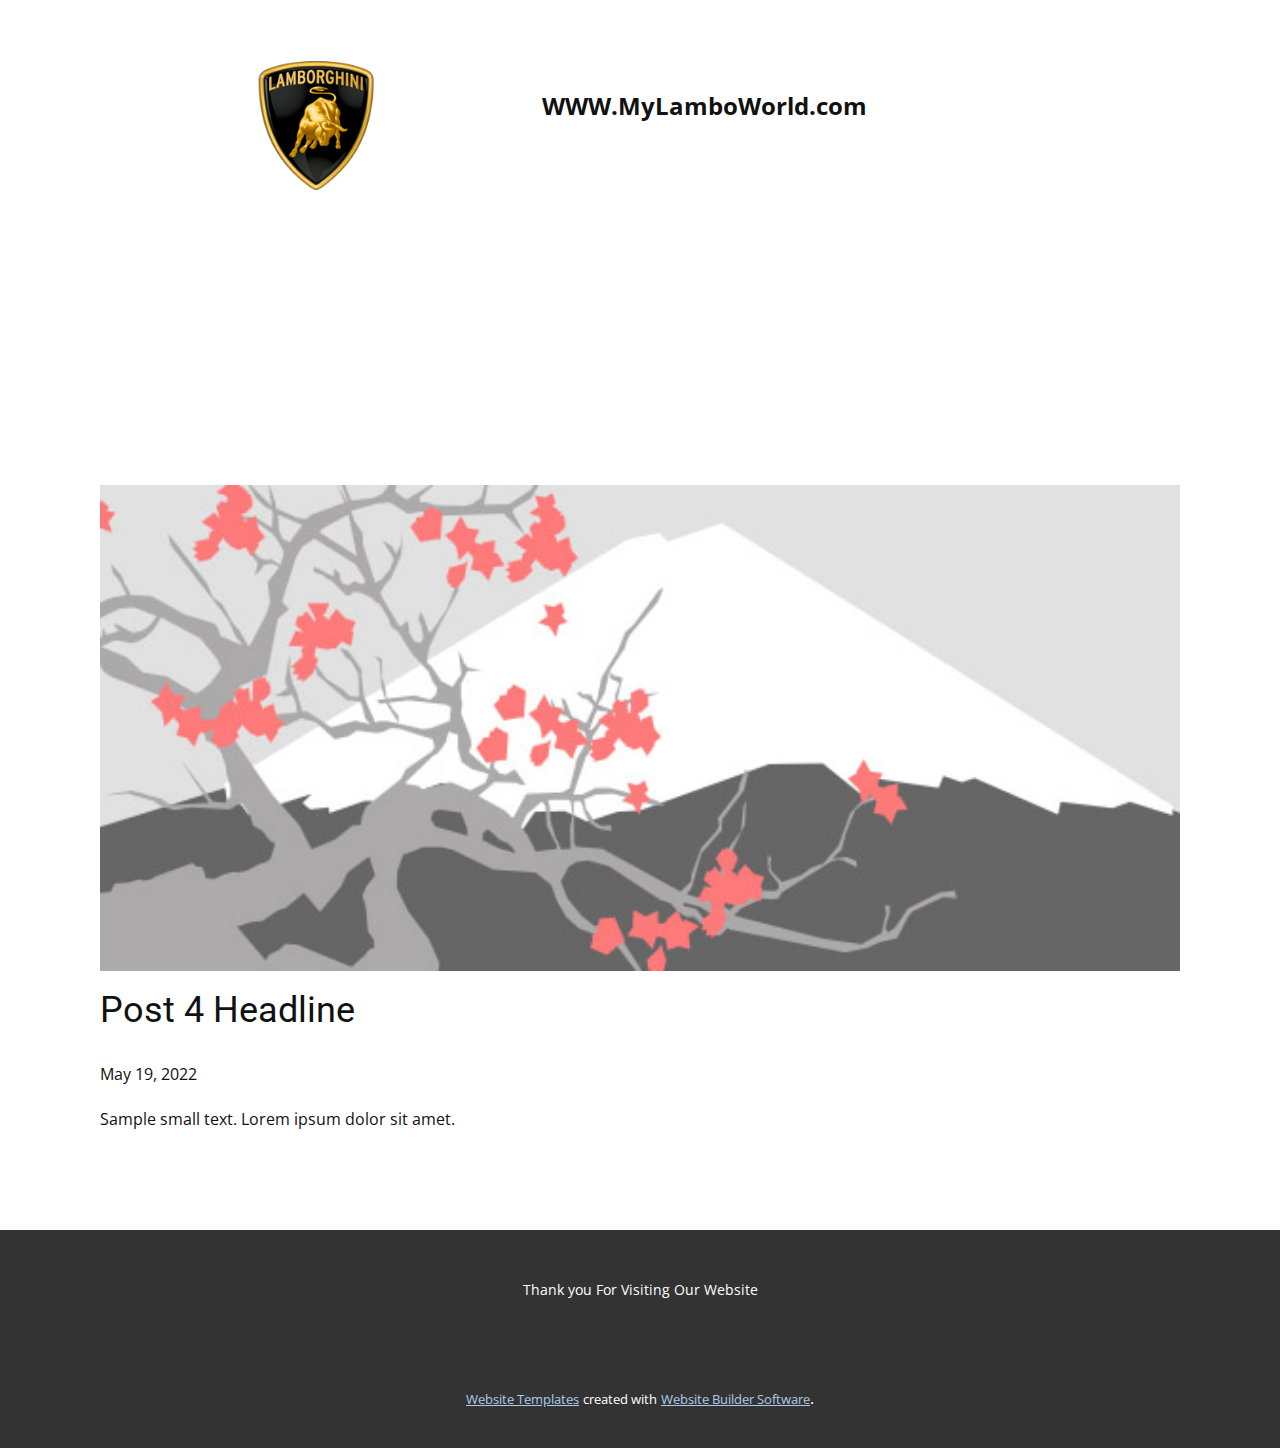
<file: blog/post-3.html>
<!doctype html>
<html style="font-size: 16px;"><head>
    <meta name="viewport" content="width=device-width, initial-scale=1.0">
    <meta charset="utf-8">
    <meta name="keywords" content="Post 1 Headline">
    <meta name="description" content="">
    <title>Post 4 Headline</title>
    <link rel="stylesheet" href="../nicepage.css" media="screen">
<link rel="stylesheet" href="../Post-Template.css" media="screen">
    <script class="u-script" type="text/javascript" src="../jquery.js" defer=""></script>
    <script class="u-script" type="text/javascript" src="../nicepage.js" defer=""></script>
    <meta name="generator" content="Nicepage 4.11.3, nicepage.com">
    <link id="u-theme-google-font" rel="stylesheet" href="https://fonts.googleapis.com/css?family=Roboto:100,100i,300,300i,400,400i,500,500i,700,700i,900,900i|Open+Sans:300,300i,400,400i,500,500i,600,600i,700,700i,800,800i">
    
    
    <script type="application/ld+json">{
		"@context": "http://schema.org",
		"@type": "Organization",
		"name": ""
}</script>
    <meta name="theme-color" content="#478ac9">
  </head>
  <body class="u-body u-xl-mode"><header class="u-clearfix u-header u-header" id="sec-2013"><div class="u-clearfix u-sheet u-sheet-1">
        <p class="u-text u-text-1">WWW.MyLamboWorld.com</p>
        <img class="u-image u-image-default u-preserve-proportions u-image-1" src="../images/logo1.png" alt="" data-image-width="240" data-image-height="180">
      </div></header>
    <section class="u-align-center u-clearfix u-section-1" id="sec-e80e">
      <div class="u-clearfix u-sheet u-valign-middle-md u-valign-middle-sm u-valign-middle-xs u-sheet-1"><!--post_details--><!--post_details_options_json--><!--{"source":""}--><!--/post_details_options_json--><!--blog_post-->
        <div class="u-container-style u-expanded-width u-post-details u-post-details-1">
          <div class="u-container-layout u-valign-middle u-container-layout-1"><!--blog_post_image-->
            <img alt="" class="u-blog-control u-expanded-width u-image u-image-default u-image-1" src="[data-uri]"><!--/blog_post_image--><!--blog_post_header-->
            <h2 class="u-blog-control u-text u-text-1">Post 4 Headline</h2><!--/blog_post_header--><!--blog_post_metadata-->
            <div class="u-blog-control u-metadata u-metadata-1"><!--blog_post_metadata_date-->
              <span class="u-meta-date u-meta-icon">May 19, 2022</span><!--/blog_post_metadata_date--><!--blog_post_metadata_category-->
              <!--/blog_post_metadata_category--><!--blog_post_metadata_comments-->
              <!--/blog_post_metadata_comments-->
            </div><!--/blog_post_metadata--><!--blog_post_content-->
            <div class="u-align-justify u-blog-control u-post-content u-text u-text-2 fr-view">
  Sample small text. Lorem ipsum dolor sit amet.
  </div><!--/blog_post_content-->
          </div>
        </div><!--/blog_post--><!--/post_details-->
      </div>
    </section>
    
    
    <footer class="u-align-center u-clearfix u-footer u-grey-80 u-footer" id="sec-3ff8"><div class="u-clearfix u-sheet u-sheet-1">
        <p class="u-small-text u-text u-text-variant u-text-1">Thank you For Visiting Our Website</p>
      </div></footer>
    <section class="u-backlink u-clearfix u-grey-80">
      <a class="u-link" href="https://nicepage.com/website-templates" target="_blank">
        <span>Website Templates</span>
      </a>
      <p class="u-text">
        <span>created with</span>
      </p>
      <a class="u-link" href="" target="_blank">
        <span>Website Builder Software</span>
      </a>. 
    </section>
  
</body></html>
</file>
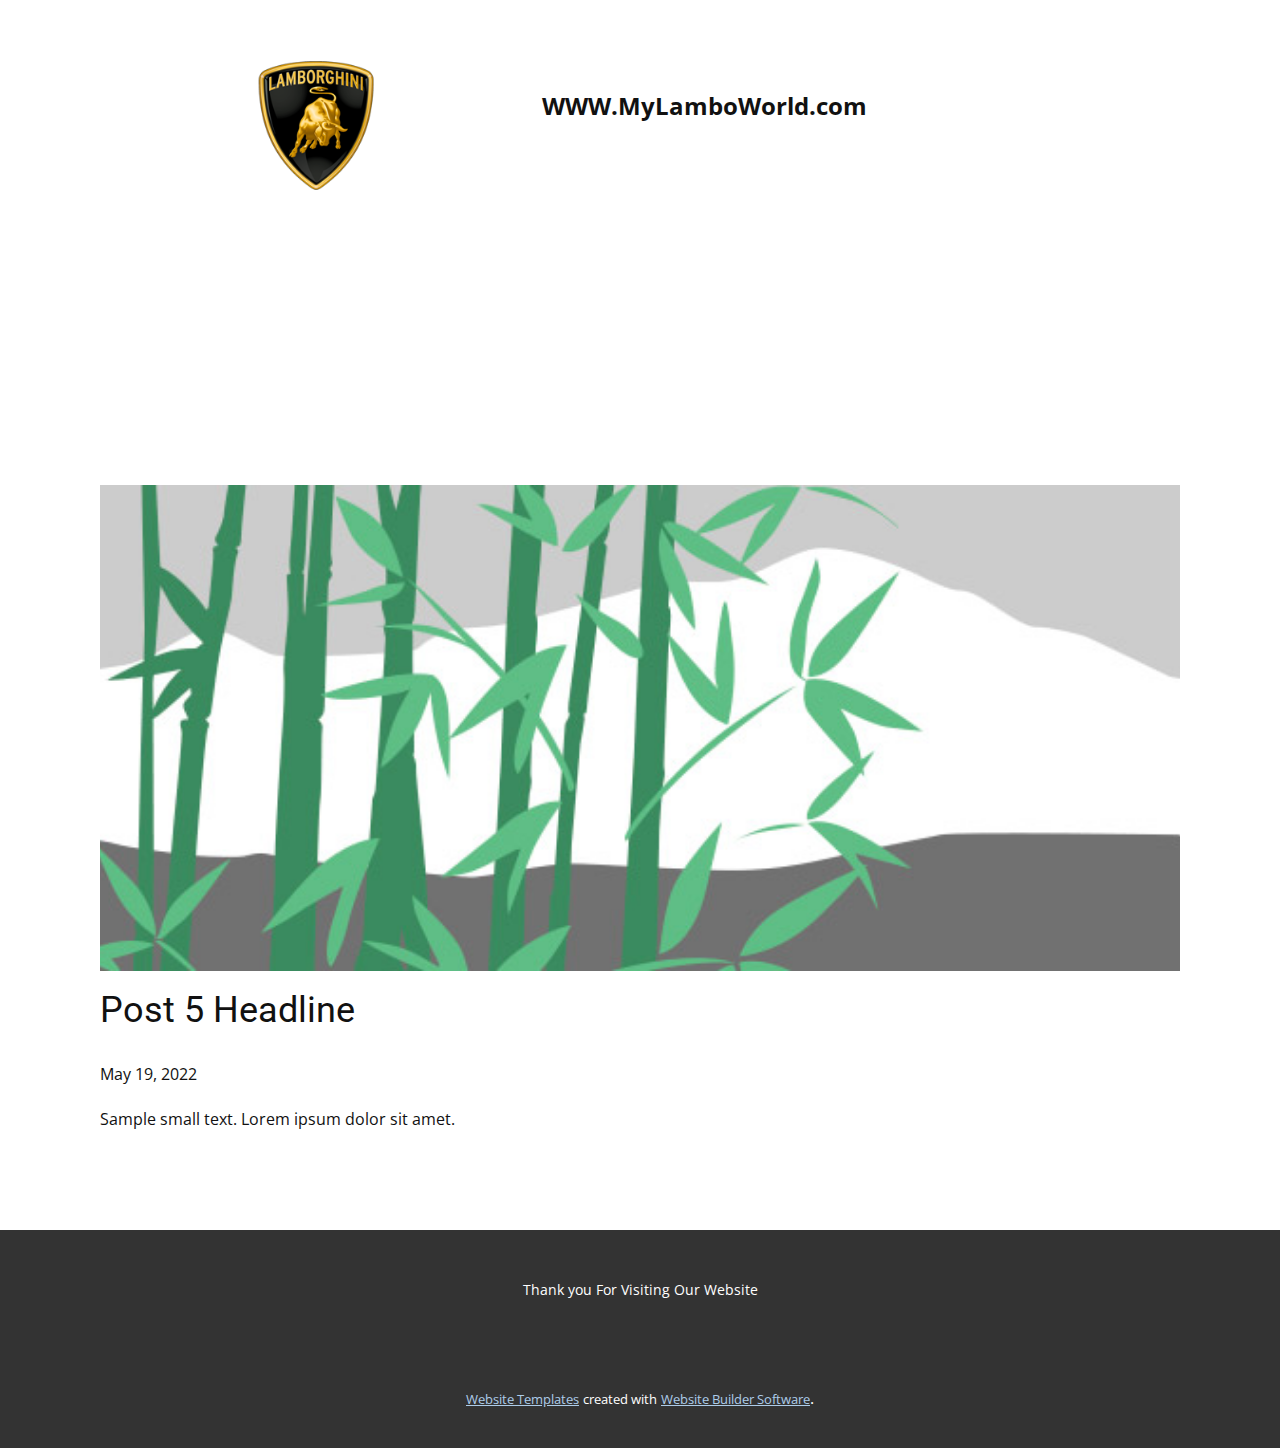
<file: blog/post-4.html>
<!doctype html>
<html style="font-size: 16px;"><head>
    <meta name="viewport" content="width=device-width, initial-scale=1.0">
    <meta charset="utf-8">
    <meta name="keywords" content="Post 1 Headline">
    <meta name="description" content="">
    <title>Post 5 Headline</title>
    <link rel="stylesheet" href="../nicepage.css" media="screen">
<link rel="stylesheet" href="../Post-Template.css" media="screen">
    <script class="u-script" type="text/javascript" src="../jquery.js" defer=""></script>
    <script class="u-script" type="text/javascript" src="../nicepage.js" defer=""></script>
    <meta name="generator" content="Nicepage 4.11.3, nicepage.com">
    <link id="u-theme-google-font" rel="stylesheet" href="https://fonts.googleapis.com/css?family=Roboto:100,100i,300,300i,400,400i,500,500i,700,700i,900,900i|Open+Sans:300,300i,400,400i,500,500i,600,600i,700,700i,800,800i">
    
    
    <script type="application/ld+json">{
		"@context": "http://schema.org",
		"@type": "Organization",
		"name": ""
}</script>
    <meta name="theme-color" content="#478ac9">
  </head>
  <body class="u-body u-xl-mode"><header class="u-clearfix u-header u-header" id="sec-2013"><div class="u-clearfix u-sheet u-sheet-1">
        <p class="u-text u-text-1">WWW.MyLamboWorld.com</p>
        <img class="u-image u-image-default u-preserve-proportions u-image-1" src="../images/logo1.png" alt="" data-image-width="240" data-image-height="180">
      </div></header>
    <section class="u-align-center u-clearfix u-section-1" id="sec-e80e">
      <div class="u-clearfix u-sheet u-valign-middle-md u-valign-middle-sm u-valign-middle-xs u-sheet-1"><!--post_details--><!--post_details_options_json--><!--{"source":""}--><!--/post_details_options_json--><!--blog_post-->
        <div class="u-container-style u-expanded-width u-post-details u-post-details-1">
          <div class="u-container-layout u-valign-middle u-container-layout-1"><!--blog_post_image-->
            <img alt="" class="u-blog-control u-expanded-width u-image u-image-default u-image-1" src="[data-uri]"><!--/blog_post_image--><!--blog_post_header-->
            <h2 class="u-blog-control u-text u-text-1">Post 5 Headline</h2><!--/blog_post_header--><!--blog_post_metadata-->
            <div class="u-blog-control u-metadata u-metadata-1"><!--blog_post_metadata_date-->
              <span class="u-meta-date u-meta-icon">May 19, 2022</span><!--/blog_post_metadata_date--><!--blog_post_metadata_category-->
              <!--/blog_post_metadata_category--><!--blog_post_metadata_comments-->
              <!--/blog_post_metadata_comments-->
            </div><!--/blog_post_metadata--><!--blog_post_content-->
            <div class="u-align-justify u-blog-control u-post-content u-text u-text-2 fr-view">
  Sample small text. Lorem ipsum dolor sit amet.
  </div><!--/blog_post_content-->
          </div>
        </div><!--/blog_post--><!--/post_details-->
      </div>
    </section>
    
    
    <footer class="u-align-center u-clearfix u-footer u-grey-80 u-footer" id="sec-3ff8"><div class="u-clearfix u-sheet u-sheet-1">
        <p class="u-small-text u-text u-text-variant u-text-1">Thank you For Visiting Our Website</p>
      </div></footer>
    <section class="u-backlink u-clearfix u-grey-80">
      <a class="u-link" href="https://nicepage.com/website-templates" target="_blank">
        <span>Website Templates</span>
      </a>
      <p class="u-text">
        <span>created with</span>
      </p>
      <a class="u-link" href="" target="_blank">
        <span>Website Builder Software</span>
      </a>. 
    </section>
  
</body></html>
</file>
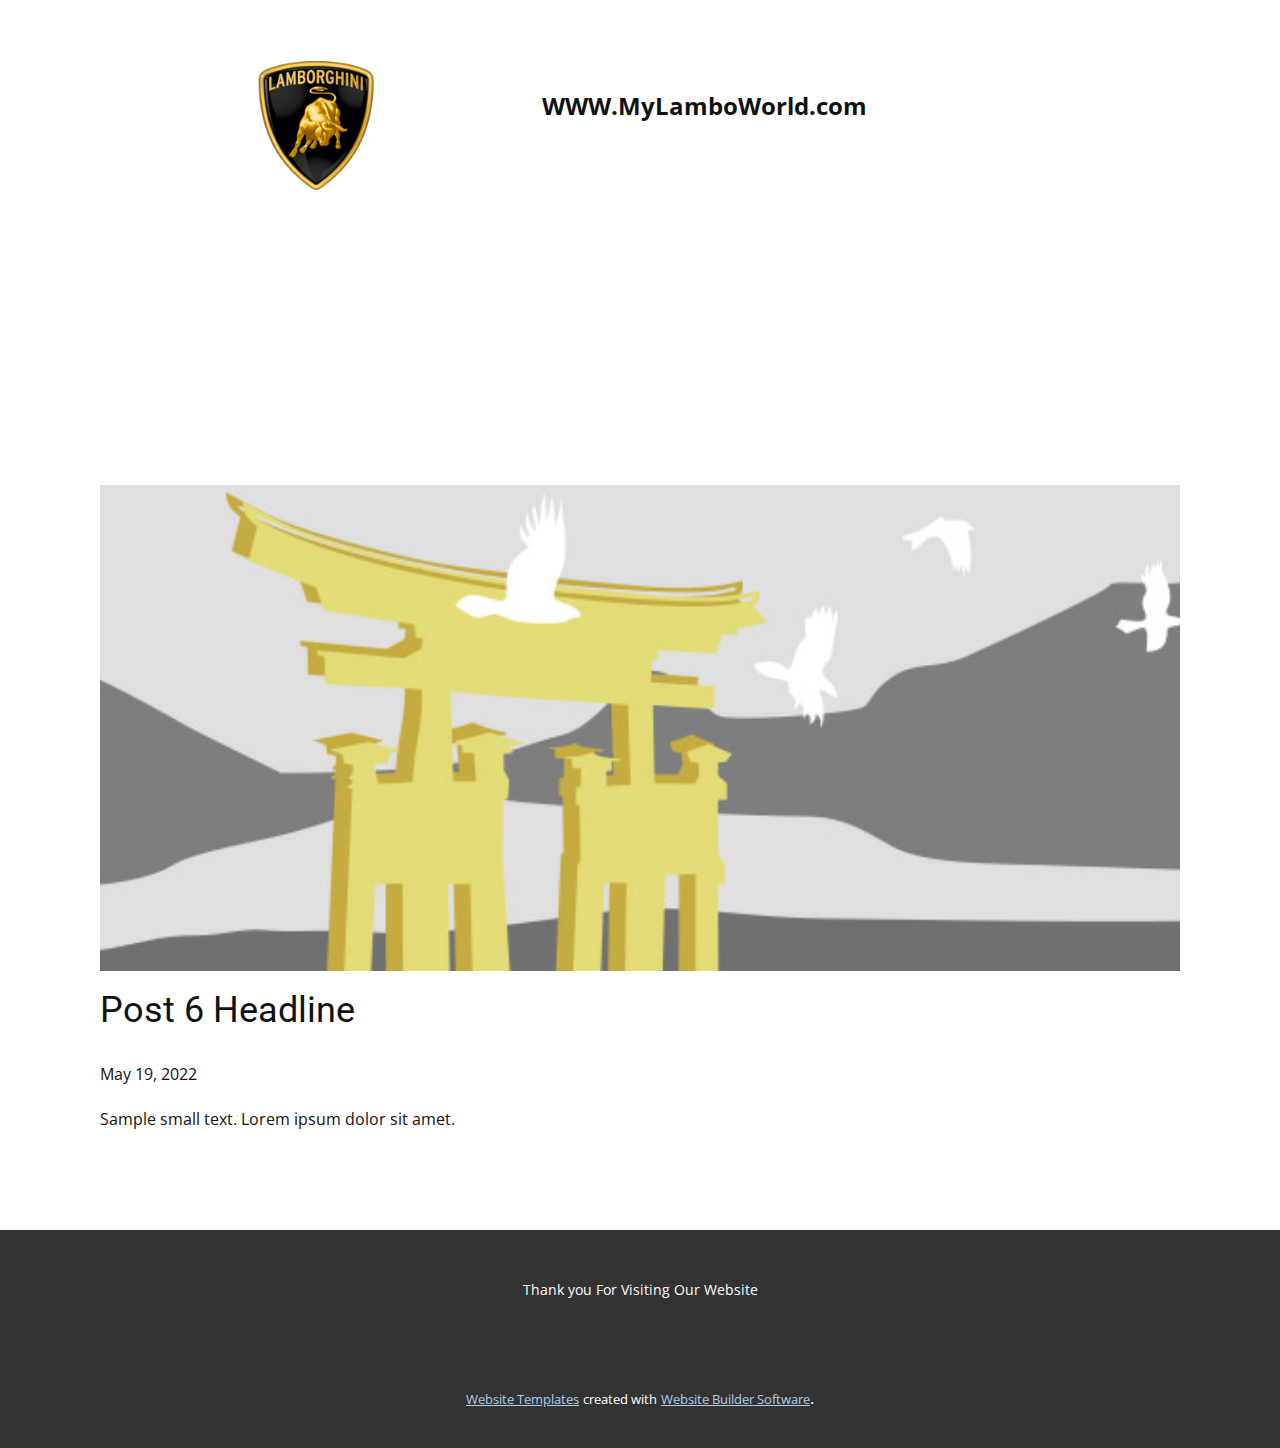
<file: blog/post-5.html>
<!doctype html>
<html style="font-size: 16px;"><head>
    <meta name="viewport" content="width=device-width, initial-scale=1.0">
    <meta charset="utf-8">
    <meta name="keywords" content="Post 1 Headline">
    <meta name="description" content="">
    <title>Post 6 Headline</title>
    <link rel="stylesheet" href="../nicepage.css" media="screen">
<link rel="stylesheet" href="../Post-Template.css" media="screen">
    <script class="u-script" type="text/javascript" src="../jquery.js" defer=""></script>
    <script class="u-script" type="text/javascript" src="../nicepage.js" defer=""></script>
    <meta name="generator" content="Nicepage 4.11.3, nicepage.com">
    <link id="u-theme-google-font" rel="stylesheet" href="https://fonts.googleapis.com/css?family=Roboto:100,100i,300,300i,400,400i,500,500i,700,700i,900,900i|Open+Sans:300,300i,400,400i,500,500i,600,600i,700,700i,800,800i">
    
    
    <script type="application/ld+json">{
		"@context": "http://schema.org",
		"@type": "Organization",
		"name": ""
}</script>
    <meta name="theme-color" content="#478ac9">
  </head>
  <body class="u-body u-xl-mode"><header class="u-clearfix u-header u-header" id="sec-2013"><div class="u-clearfix u-sheet u-sheet-1">
        <p class="u-text u-text-1">WWW.MyLamboWorld.com</p>
        <img class="u-image u-image-default u-preserve-proportions u-image-1" src="../images/logo1.png" alt="" data-image-width="240" data-image-height="180">
      </div></header>
    <section class="u-align-center u-clearfix u-section-1" id="sec-e80e">
      <div class="u-clearfix u-sheet u-valign-middle-md u-valign-middle-sm u-valign-middle-xs u-sheet-1"><!--post_details--><!--post_details_options_json--><!--{"source":""}--><!--/post_details_options_json--><!--blog_post-->
        <div class="u-container-style u-expanded-width u-post-details u-post-details-1">
          <div class="u-container-layout u-valign-middle u-container-layout-1"><!--blog_post_image-->
            <img alt="" class="u-blog-control u-expanded-width u-image u-image-default u-image-1" src="[data-uri]"><!--/blog_post_image--><!--blog_post_header-->
            <h2 class="u-blog-control u-text u-text-1">Post 6 Headline</h2><!--/blog_post_header--><!--blog_post_metadata-->
            <div class="u-blog-control u-metadata u-metadata-1"><!--blog_post_metadata_date-->
              <span class="u-meta-date u-meta-icon">May 19, 2022</span><!--/blog_post_metadata_date--><!--blog_post_metadata_category-->
              <!--/blog_post_metadata_category--><!--blog_post_metadata_comments-->
              <!--/blog_post_metadata_comments-->
            </div><!--/blog_post_metadata--><!--blog_post_content-->
            <div class="u-align-justify u-blog-control u-post-content u-text u-text-2 fr-view">
  Sample small text. Lorem ipsum dolor sit amet.
  </div><!--/blog_post_content-->
          </div>
        </div><!--/blog_post--><!--/post_details-->
      </div>
    </section>
    
    
    <footer class="u-align-center u-clearfix u-footer u-grey-80 u-footer" id="sec-3ff8"><div class="u-clearfix u-sheet u-sheet-1">
        <p class="u-small-text u-text u-text-variant u-text-1">Thank you For Visiting Our Website</p>
      </div></footer>
    <section class="u-backlink u-clearfix u-grey-80">
      <a class="u-link" href="https://nicepage.com/website-templates" target="_blank">
        <span>Website Templates</span>
      </a>
      <p class="u-text">
        <span>created with</span>
      </p>
      <a class="u-link" href="" target="_blank">
        <span>Website Builder Software</span>
      </a>. 
    </section>
  
</body></html>
</file>
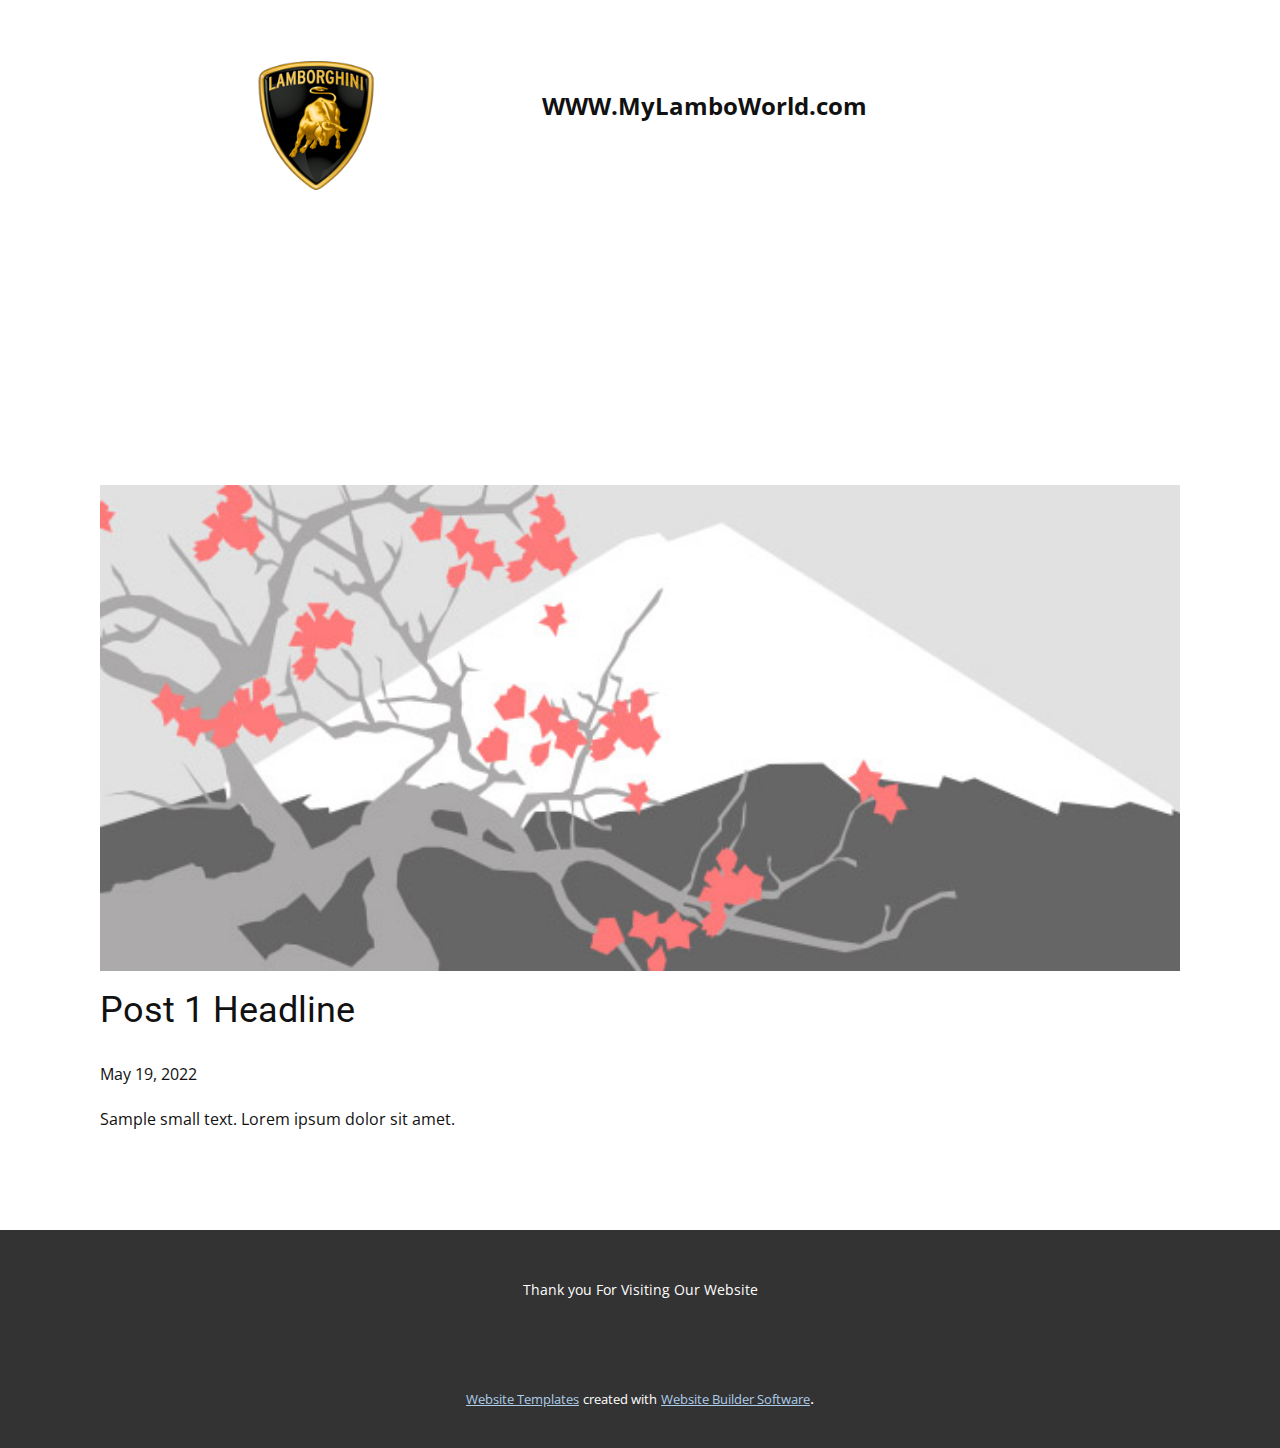
<file: blog/post.html>
<!doctype html>
<html style="font-size: 16px;"><head>
    <meta name="viewport" content="width=device-width, initial-scale=1.0">
    <meta charset="utf-8">
    <meta name="keywords" content="Post 1 Headline">
    <meta name="description" content="">
    <title>Post 1 Headline</title>
    <link rel="stylesheet" href="../nicepage.css" media="screen">
<link rel="stylesheet" href="../Post-Template.css" media="screen">
    <script class="u-script" type="text/javascript" src="../jquery.js" defer=""></script>
    <script class="u-script" type="text/javascript" src="../nicepage.js" defer=""></script>
    <meta name="generator" content="Nicepage 4.11.3, nicepage.com">
    <link id="u-theme-google-font" rel="stylesheet" href="https://fonts.googleapis.com/css?family=Roboto:100,100i,300,300i,400,400i,500,500i,700,700i,900,900i|Open+Sans:300,300i,400,400i,500,500i,600,600i,700,700i,800,800i">
    
    
    <script type="application/ld+json">{
		"@context": "http://schema.org",
		"@type": "Organization",
		"name": ""
}</script>
    <meta name="theme-color" content="#478ac9">
  </head>
  <body class="u-body u-xl-mode"><header class="u-clearfix u-header u-header" id="sec-2013"><div class="u-clearfix u-sheet u-sheet-1">
        <p class="u-text u-text-1">WWW.MyLamboWorld.com</p>
        <img class="u-image u-image-default u-preserve-proportions u-image-1" src="../images/logo1.png" alt="" data-image-width="240" data-image-height="180">
      </div></header>
    <section class="u-align-center u-clearfix u-section-1" id="sec-e80e">
      <div class="u-clearfix u-sheet u-valign-middle-md u-valign-middle-sm u-valign-middle-xs u-sheet-1"><!--post_details--><!--post_details_options_json--><!--{"source":""}--><!--/post_details_options_json--><!--blog_post-->
        <div class="u-container-style u-expanded-width u-post-details u-post-details-1">
          <div class="u-container-layout u-valign-middle u-container-layout-1"><!--blog_post_image-->
            <img alt="" class="u-blog-control u-expanded-width u-image u-image-default u-image-1" src="[data-uri]"><!--/blog_post_image--><!--blog_post_header-->
            <h2 class="u-blog-control u-text u-text-1">Post 1 Headline</h2><!--/blog_post_header--><!--blog_post_metadata-->
            <div class="u-blog-control u-metadata u-metadata-1"><!--blog_post_metadata_date-->
              <span class="u-meta-date u-meta-icon">May 19, 2022</span><!--/blog_post_metadata_date--><!--blog_post_metadata_category-->
              <!--/blog_post_metadata_category--><!--blog_post_metadata_comments-->
              <!--/blog_post_metadata_comments-->
            </div><!--/blog_post_metadata--><!--blog_post_content-->
            <div class="u-align-justify u-blog-control u-post-content u-text u-text-2 fr-view">
  Sample small text. Lorem ipsum dolor sit amet.
  </div><!--/blog_post_content-->
          </div>
        </div><!--/blog_post--><!--/post_details-->
      </div>
    </section>
    
    
    <footer class="u-align-center u-clearfix u-footer u-grey-80 u-footer" id="sec-3ff8"><div class="u-clearfix u-sheet u-sheet-1">
        <p class="u-small-text u-text u-text-variant u-text-1">Thank you For Visiting Our Website</p>
      </div></footer>
    <section class="u-backlink u-clearfix u-grey-80">
      <a class="u-link" href="https://nicepage.com/website-templates" target="_blank">
        <span>Website Templates</span>
      </a>
      <p class="u-text">
        <span>created with</span>
      </p>
      <a class="u-link" href="" target="_blank">
        <span>Website Builder Software</span>
      </a>. 
    </section>
  
</body></html>
</file>
